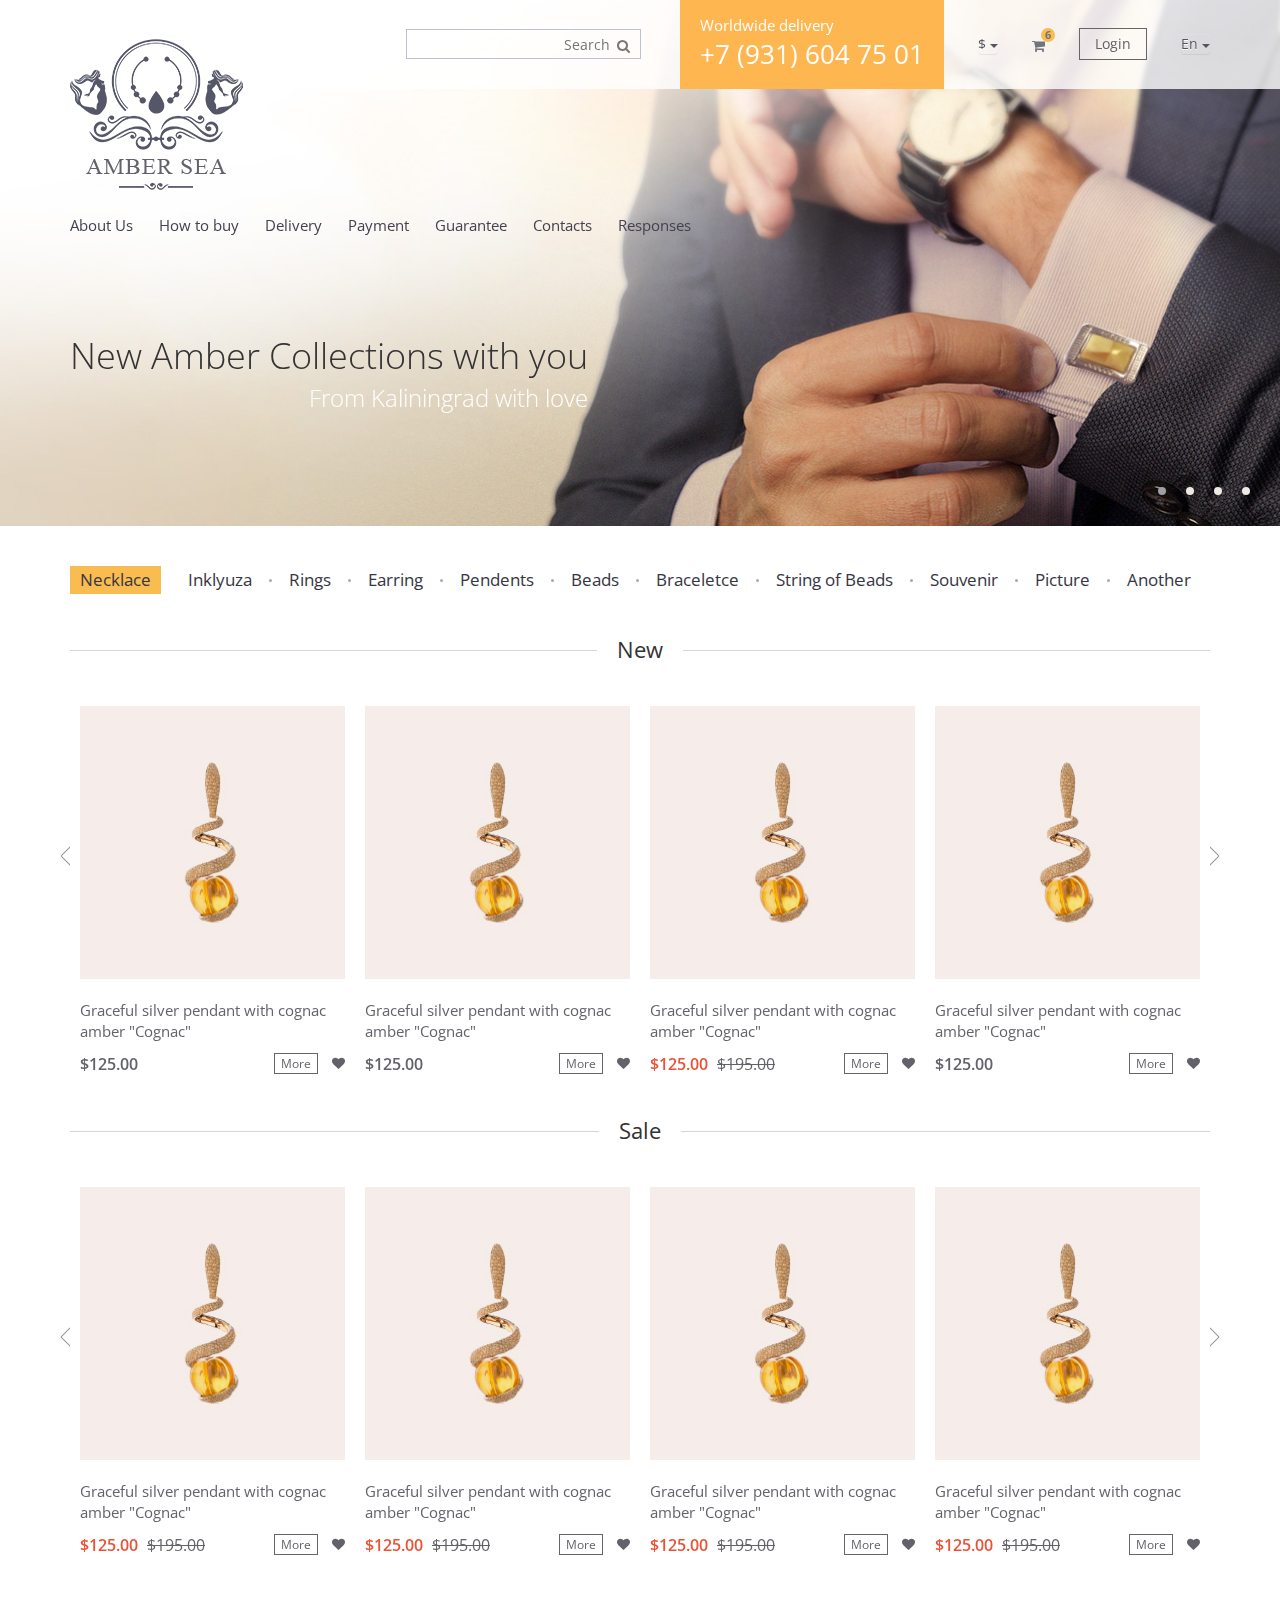
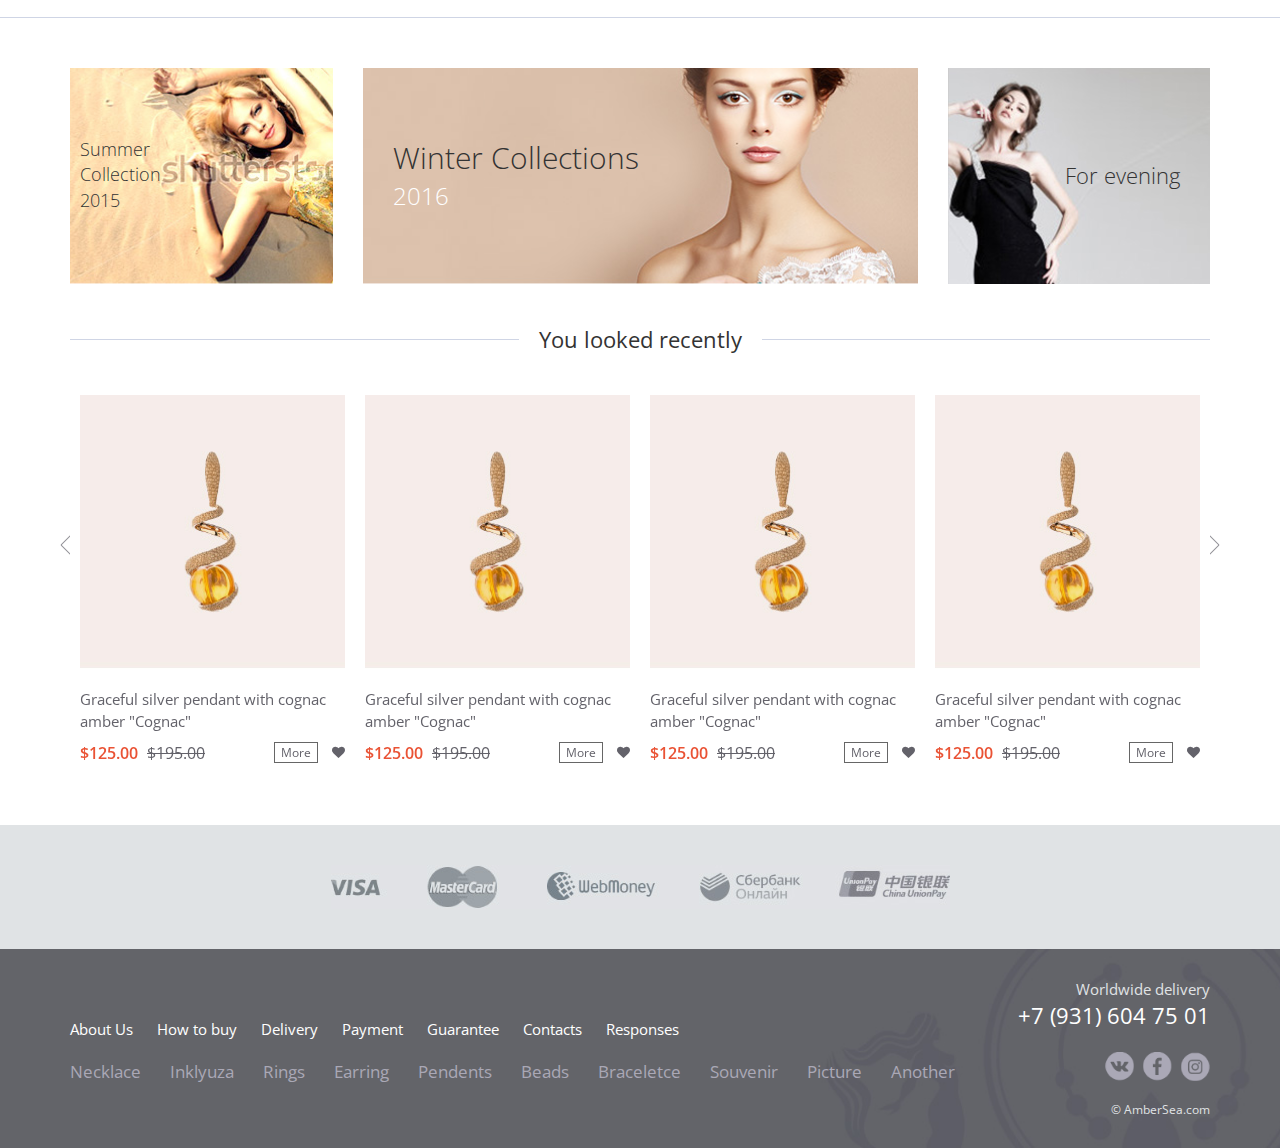
<file: ambersea/index.html>
<!DOCTYPE html>
<html>
<head>
	<meta http-equiv="Content-Type" content="text/html; charset=UTF-8" />
	<meta name="viewport" content="width=device-width, initial-scale=1">
	<link rel="stylesheet" href="bootstrap.min.css">
	<link rel="stylesheet" href="bootstrap-theme.min.css">
	<link rel="stylesheet" href="style.css">
	<link rel="stylesheet" href="slick.css">
	<link rel="stylesheet" href="font-awesome.min.css">
	<!--[if lt IE 9]> 
	<script src="http://html5shiv.googlecode.com/svn/trunk/html5.js"></script> 
	<![endif]-->
	<script src="https://code.jquery.com/jquery-1.10.2.js"></script>
	<script type="text/javascript" src="js/bootstrap.min.js"></script>
	<script type="text/javascript" src="js/slick.min.js"></script>
	<script src="js/common.js"></script>
</head>
<body>
	<div class="menubg"></div>
	<header class="header">
		<div class="top-line">
			<div class="container">
				<div class="menu-button"><i class="fa fa-bars"></i></div>
				<form class="search">
					<input type="text" placeholder="Search"><button type="submit"><i class="fa fa-search"></i></button>
				</form>
				<div class="phone">
					Worldwide delivery 
					<span>+7 (931) 604 75 01</span>
				</div>
				<div class="btn-group">
					<button type="button" data-toggle="dropdown" class="btn btn-default dropdown-toggle">$ <span class="caret"></span></button>
					<ul class="dropdown-menu">
						<li><a href="#">Пункт 1</a></li>
						<li><a href="#">Пункт 2</a></li>
						<li><a href="#">Пункт 3</a></li>
					</ul>
				</div>
				<div class="cart">
					<i class="fa fa-shopping-cart"></i>
					<div class="items">6</div>
				</div>
				<button class="but">Login</button>
				<div class="btn-group">
					<button type="button" data-toggle="dropdown" class="btn btn-default dropdown-toggle">En <span class="caret"></span></button>
					<ul class="dropdown-menu">
						<li><a href="#">Пункт 1</a></li>
						<li><a href="#">Пункт 2</a></li>
						<li><a href="#">Пункт 3</a></li>
					</ul>
				</div>
			</div>
		</div>
		<div class="container">
			<div class="logo">
				<a href="/"><img src="img/logo.png"></a>
			</div>
			<nav class="top-menu">
				<ul>
					<li><a href="#">About Us</a></li>
					<li><a href="#">How to buy</a></li>
					<li><a href="#">Delivery</a></li>
					<li><a href="#">Payment</a></li>
					<li><a href="#">Guarantee</a></li>
					<li><a href="#">Contacts</a></li>
					<li><a href="#">Responses</a></li>
				</ul>
			</nav>
		</div>
	</header>
	<div class="index-page-slider">
		<div class="item" style="background:url('img/slider1.jpg') center; background-size: cover;">
			<div class="container">
				<div class="content">
					<span>New Amber Collections with you</span>
					From Kaliningrad with love
				</div>
			</div>
		</div>
		<div class="item" style="background:url('img/slider2.jpg') center; background-size: cover;">
			<div class="container">
				<div class="content">
					<span>New Amber Collections with you</span>
					From Kaliningrad with love
				</div>
			</div>
		</div>
		<div class="item" style="background:url('img/slider3.jpg') center; background-size: cover;">
			<div class="container">
				<div class="content">
					<span>New Amber Collections with you</span>
					From Kaliningrad with love
				</div>
			</div>
		</div>
		<div class="item" style="background:url('img/slider.jpg') center; background-size: cover;">
			<div class="container">
				<div class="content">
					<span>New Amber Collections with you</span>
					From Kaliningrad with love
				</div>
			</div>
		</div>
	</div>
	<div class="container">
		<nav class="index-page-menu">
			<ul>
				<li><a href="#" class="active">Necklace</a></li>
				<li><a href="#">Inklyuza</a></li>
				<li><a href="#">Rings</a></li>
				<li><a href="#">Earring</a></li>
				<li><a href="#">Pendents</a></li>
				<li><a href="#">Beads</a></li>
				<li><a href="#">Braceletce</a></li>
				<li><a href="#">String of Beads</a></li>
				<li><a href="#">Souvenir</a></li>
				<li><a href="#">Picture</a></li>
				<li><a href="#">Another</a></li>
			</ul>
		</nav>
		<div class="block-name"><span>New</span></div>
		<div class="products-slider">
			<div class="product-item">
				<div class="image">
					<a href="#"><img src="img/product.jpg"></a>
				</div>
				<a href="#" class="name">Graceful silver pendant with cognaс amber "Cognac"</a>
				<div class="price">$125.00</div>
				<div class="links">
					<button>More</button>
					<a href="#"><i class="fa fa-heart"></i></a>
				</div>
				<div class="clear"></div>
			</div>
			<div class="product-item">
				<div class="image">
					<a href="#"><img src="img/product.jpg"></a>
				</div>
				<a href="#" class="name">Graceful silver pendant with cognaс amber "Cognac"</a>
				<div class="price">$125.00</div>
				<div class="links">
					<button>More</button>
					<a href="#"><i class="fa fa-heart"></i></a>
				</div>
				<div class="clear"></div>
			</div>
			<div class="product-item">
				<div class="image">
					<a href="#"><img src="img/product.jpg"></a>
				</div>
				<a href="#" class="name">Graceful silver pendant with cognaс amber "Cognac"</a>
				<div class="price new">
					$125.00
					<span class="old">$195.00</span>
				</div>
				<div class="links">
					<button>More</button>
					<a href="#"><i class="fa fa-heart"></i></a>
				</div>
				<div class="clear"></div>
			</div>
			<div class="product-item">
				<div class="image">
					<a href="#"><img src="img/product.jpg"></a>
				</div>
				<a href="#" class="name">Graceful silver pendant with cognaс amber "Cognac"</a>
				<div class="price">$125.00</div>
				<div class="links">
					<button>More</button>
					<a href="#"><i class="fa fa-heart"></i></a>
				</div>
				<div class="clear"></div>
			</div>
			<div class="product-item">
				<div class="image">
					<a href="#"><img src="img/product.jpg"></a>
				</div>
				<a href="#" class="name">Graceful silver pendant with cognaс amber "Cognac"</a>
				<div class="price">$125.00</div>
				<div class="links">
					<button>More</button>
					<a href="#"><i class="fa fa-heart"></i></a>
				</div>
				<div class="clear"></div>
			</div>
		</div>
		<div class="block-name"><span>Sale</span></div>
		<div class="products-slider">
			<div class="product-item">
				<div class="image">
					<a href="#"><img src="img/product.jpg"></a>
				</div>
				<a href="#" class="name">Graceful silver pendant with cognaс amber "Cognac"</a>
				<div class="price new">
					$125.00
					<span class="old">$195.00</span>
				</div>
				<div class="links">
					<button>More</button>
					<a href="#"><i class="fa fa-heart"></i></a>
				</div>
				<div class="clear"></div>
			</div>
			<div class="product-item">
				<div class="image">
					<a href="#"><img src="img/product.jpg"></a>
				</div>
				<a href="#" class="name">Graceful silver pendant with cognaс amber "Cognac"</a>
				<div class="price new">
					$125.00
					<span class="old">$195.00</span>
				</div>
				<div class="links">
					<button>More</button>
					<a href="#"><i class="fa fa-heart"></i></a>
				</div>
				<div class="clear"></div>
			</div>
			<div class="product-item">
				<div class="image">
					<a href="#"><img src="img/product.jpg"></a>
				</div>
				<a href="#" class="name">Graceful silver pendant with cognaс amber "Cognac"</a>
				<div class="price new">
					$125.00
					<span class="old">$195.00</span>
				</div>
				<div class="links">
					<button>More</button>
					<a href="#"><i class="fa fa-heart"></i></a>
				</div>
				<div class="clear"></div>
			</div>
			<div class="product-item">
				<div class="image">
					<a href="#"><img src="img/product.jpg"></a>
				</div>
				<a href="#" class="name">Graceful silver pendant with cognaс amber "Cognac"</a>
				<div class="price new">
					$125.00
					<span class="old">$195.00</span>
				</div>
				<div class="links">
					<button>More</button>
					<a href="#"><i class="fa fa-heart"></i></a>
				</div>
				<div class="clear"></div>
			</div>
			<div class="product-item">
				<div class="image">
					<a href="#"><img src="img/product.jpg"></a>
				</div>
				<a href="#" class="name">Graceful silver pendant with cognaс amber "Cognac"</a>
				<div class="price new">
					$125.00
					<span class="old">$195.00</span>
				</div>
				<div class="links">
					<button>More</button>
					<a href="#"><i class="fa fa-heart"></i></a>
				</div>
				<div class="clear"></div>
			</div>
		</div>
	</div>
	<div class="line"></div>
	<div class="container">
		<div class="index-banners">
			<div class="row">
				<div class="col-md-3">
					<div class="item" style="background: url('img/banner1.jpg') center; background-size: cover;">
						<div class="content c1">
							Summer<br/>Collection<br/>2015
						</div>
					</div>
				</div>
				<div class="col-md-6">
					<div class="item" style="background: url('img/banner2.jpg') center; background-size: cover;">
						<div class="content c2">
							<span>Winter Collections</span>
							2016
						</div>
					</div>
				</div>
				<div class="col-md-3">
					<div class="item" style="background: url('img/banner3.jpg') center; background-size: cover;">
						<div class="content c3">
							For evening
						</div>
					</div>
				</div>
			</div>
		</div>
		<div class="block-name"><span>You looked recently</span></div>
		<div class="products-slider">
			<div class="product-item">
				<div class="image">
					<a href="#"><img src="img/product.jpg"></a>
				</div>
				<a href="#" class="name">Graceful silver pendant with cognaс amber "Cognac"</a>
				<div class="price new">
					$125.00
					<span class="old">$195.00</span>
				</div>
				<div class="links">
					<button>More</button>
					<a href="#"><i class="fa fa-heart"></i></a>
				</div>
				<div class="clear"></div>
			</div>
			<div class="product-item">
				<div class="image">
					<a href="#"><img src="img/product.jpg"></a>
				</div>
				<a href="#" class="name">Graceful silver pendant with cognaс amber "Cognac"</a>
				<div class="price new">
					$125.00
					<span class="old">$195.00</span>
				</div>
				<div class="links">
					<button>More</button>
					<a href="#"><i class="fa fa-heart"></i></a>
				</div>
				<div class="clear"></div>
			</div>
			<div class="product-item">
				<div class="image">
					<a href="#"><img src="img/product.jpg"></a>
				</div>
				<a href="#" class="name">Graceful silver pendant with cognaс amber "Cognac"</a>
				<div class="price new">
					$125.00
					<span class="old">$195.00</span>
				</div>
				<div class="links">
					<button>More</button>
					<a href="#"><i class="fa fa-heart"></i></a>
				</div>
				<div class="clear"></div>
			</div>
			<div class="product-item">
				<div class="image">
					<a href="#"><img src="img/product.jpg"></a>
				</div>
				<a href="#" class="name">Graceful silver pendant with cognaс amber "Cognac"</a>
				<div class="price new">
					$125.00
					<span class="old">$195.00</span>
				</div>
				<div class="links">
					<button>More</button>
					<a href="#"><i class="fa fa-heart"></i></a>
				</div>
				<div class="clear"></div>
			</div>
			<div class="product-item">
				<div class="image">
					<a href="#"><img src="img/product.jpg"></a>
				</div>
				<a href="#" class="name">Graceful silver pendant with cognaс amber "Cognac"</a>
				<div class="price new">
					$125.00
					<span class="old">$195.00</span>
				</div>
				<div class="links">
					<button>More</button>
					<a href="#"><i class="fa fa-heart"></i></a>
				</div>
				<div class="clear"></div>
			</div>
		</div>
	</div>
	<div class="payment">
		<div class="container">
			<img src="img/payment.jpg">
		</div>
	</div>
	<footer class="footer">
		<div class="container">
			<nav>
				<ul>
					<li><a href="#">About Us</a></li>
					<li><a href="#">How to buy</a></li>
					<li><a href="#">Delivery</a></li>
					<li><a href="#">Payment</a></li>
					<li><a href="#">Guarantee</a></li>
					<li><a href="#">Contacts</a></li>
					<li><a href="#">Responses</a></li>
				</ul>
				<ul class="second">
					<li><a href="#">Necklace</a></li>
					<li><a href="#">Inklyuza</a></li>
					<li><a href="#">Rings</a></li>
					<li><a href="#">Earring</a></li>
					<li><a href="#">Pendents</a></li>
					<li><a href="#">Beads</a></li>
					<li><a href="#">Braceletce</a></li>
					<li><a href="#">Souvenir</a></li>
					<li><a href="#">Picture</a></li>
					<li><a href="#">Another</a></li>
				</ul>
			</nav>
			<div class="contacts">
				Worldwide delivery
				<div class="phone">+7 (931) 604 75 01</div>
				<div class="social">
					<a href="#"><img src="img/social1.png"></a>
					<a href="#"><img src="img/social2.png"></a>
					<a href="#"><img src="img/social3.png"></a>
				</div>
				<div class="copy">© AmberSea.com</div>
			</div>
			<div class="clear"></div>
		</div>
	</footer>
	<div class="popup">
		<div class="window">
			<a class="close"></a>
			<div class="name">Login</div>
			<form>
				Username or email address *
				<input type="text">
				Password *
				<input type="password">
				<div class="remember">
					<input type="checkbox"> Remember me
				</div>
				<a href="#" class="lost">Lost your password?</a>
				<div class="clear"></div>
				<div class="submit">
					<input type="submit" value="Login">
				</div>
			</form>
			<div class="new">
				If you dont hava an account, please<br/>
				<button>Create an account</button>
			</div>
		</div>
	</div>
</body>
</html>
</file>
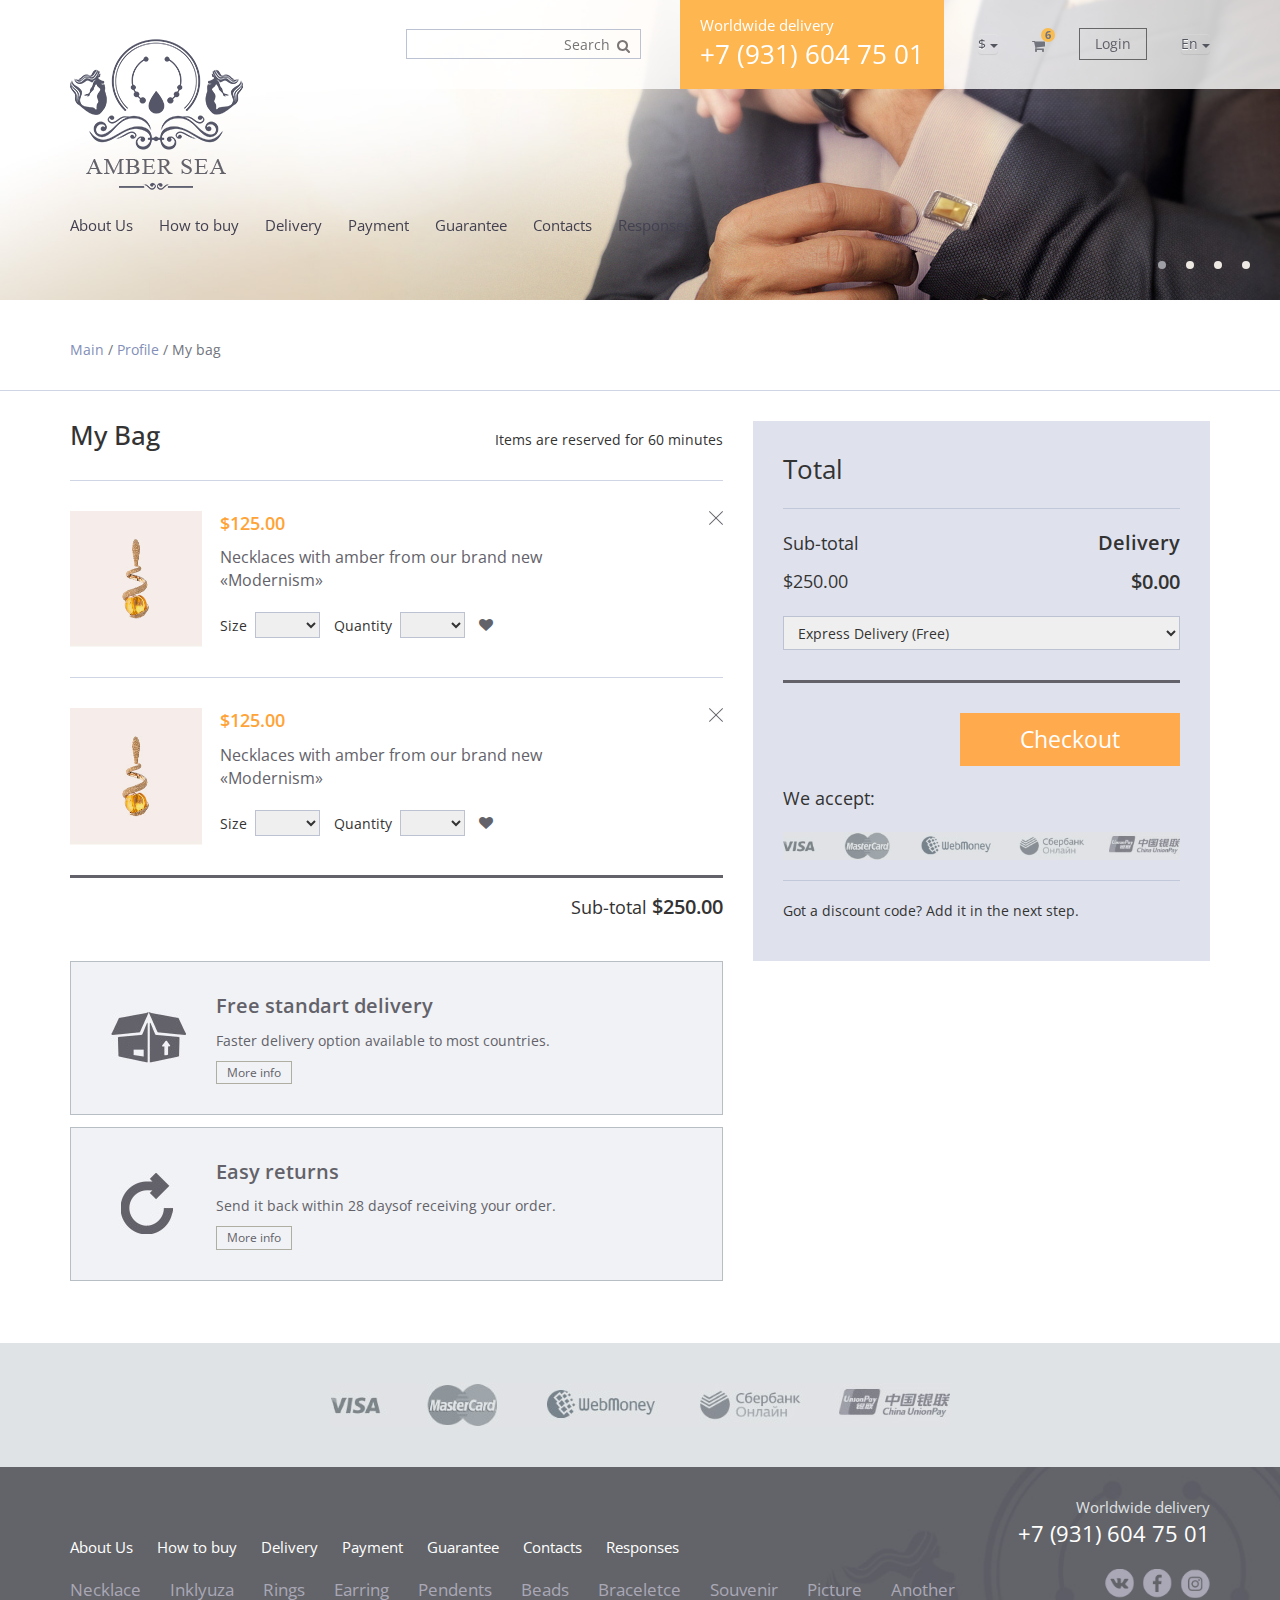
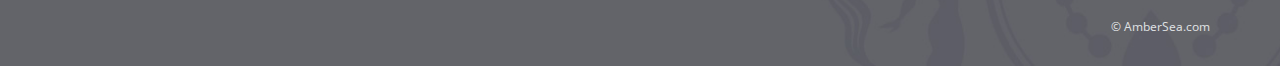
<file: ambersea/cart.html>
<!DOCTYPE html>
<html>
<head>
	<meta http-equiv="Content-Type" content="text/html; charset=UTF-8" />
	<meta name="viewport" content="width=device-width, initial-scale=1">
	<link rel="stylesheet" href="bootstrap.min.css">
	<link rel="stylesheet" href="bootstrap-theme.min.css">
	<link rel="stylesheet" href="style.css">
	<link rel="stylesheet" href="slick.css">
	<link rel="stylesheet" href="font-awesome.min.css">
	<!--[if lt IE 9]> 
	<script src="http://html5shiv.googlecode.com/svn/trunk/html5.js"></script> 
	<![endif]-->
	<script src="http://code.jquery.com/jquery-1.10.2.js"></script>
	<script type="text/javascript" src="js/bootstrap.min.js"></script>
	<script type="text/javascript" src="js/slick.min.js"></script>
	<script src="js/common.js"></script>
</head>
<body>
	<div class="menubg"></div>
	<header class="header">
		<div class="top-line">
			<div class="container">
				<div class="menu-button"><i class="fa fa-bars"></i></div>
				<form class="search">
					<input type="text" placeholder="Search"><button type="submit"><i class="fa fa-search"></i></button>
				</form>
				<div class="phone">
					Worldwide delivery 
					<span>+7 (931) 604 75 01</span>
				</div>
				<div class="btn-group">
					<button type="button" data-toggle="dropdown" class="btn btn-default dropdown-toggle">$ <span class="caret"></span></button>
					<ul class="dropdown-menu">
						<li><a href="#">Пункт 1</a></li>
						<li><a href="#">Пункт 2</a></li>
						<li><a href="#">Пункт 3</a></li>
					</ul>
				</div>
				<div class="cart">
					<i class="fa fa-shopping-cart"></i>
					<div class="items">6</div>
				</div>
				<button class="but">Login</button>
				<div class="btn-group">
					<button type="button" data-toggle="dropdown" class="btn btn-default dropdown-toggle">En <span class="caret"></span></button>
					<ul class="dropdown-menu">
						<li><a href="#">Пункт 1</a></li>
						<li><a href="#">Пункт 2</a></li>
						<li><a href="#">Пункт 3</a></li>
					</ul>
				</div>
			</div>
		</div>
		<div class="container">
			<div class="logo">
				<a href="/"><img src="img/logo.png"></a>
			</div>
			<nav class="top-menu">
				<ul>
					<li><a href="#">About Us</a></li>
					<li><a href="#">How to buy</a></li>
					<li><a href="#">Delivery</a></li>
					<li><a href="#">Payment</a></li>
					<li><a href="#">Guarantee</a></li>
					<li><a href="#">Contacts</a></li>
					<li><a href="#">Responses</a></li>
				</ul>
			</nav>
		</div>
	</header>
	<div class="index-page-slider inner">
		<div class="item" style="background:url('img/slider1.jpg') center; background-size: cover;">
		</div>
		<div class="item" style="background:url('img/slider2.jpg') center; background-size: cover;">
		</div>
		<div class="item" style="background:url('img/slider3.jpg') center; background-size: cover;">
		</div>
		<div class="item" style="background:url('img/slider.jpg') center; background-size: cover;">
		</div>
	</div>
	<div class="navi">
		<div class="container">
			<a href="#">Main</a>  /  <a href="#">Profile</a> /  My bag
		</div>
	</div>
	<div class="container">
		<div class="row">
			<div class="col-md-7">
				<h1>My Bag</h1>
				<div class="cart-page">
					<div class="top-text">Items are reserved for 60 minutes</div>
					<div class="item">
						<a class="delete"></a>
						<img src="img/product.jpg" class="image">
						<div class="content">
							<div class="price">$125.00</div>
							<p>Necklaces with amber from our brand new «Modernism» </p>
							<div class="params">
								Size <select><option></option></select>
								Quantity <select><option></option></select>
								<a href="#"><i class="fa fa-heart"></i></a>
							</div>
						</div>
						<div class="clear"></div>
					</div>
					<div class="item">
						<a class="delete"></a>
						<img src="img/product.jpg" class="image">
						<div class="content">
							<div class="price">$125.00</div>
							<p>Necklaces with amber from our brand new «Modernism» </p>
							<div class="params">
								Size <select><option></option></select>
								Quantity <select><option></option></select>
								<a href="#"><i class="fa fa-heart"></i></a>
							</div>
						</div>
						<div class="clear"></div>
					</div>
					<div class="total">
						Sub-total <span>$250.00</span>
					</div>
					<div class="bottom-block">
						<div class="itm">
							<img src="img/bottom1.jpg">
						</div>
						<div class="itm">
							<div class="name">Free standart delivery</div>
							<p>Faster delivery option available to most countries.</p>
							<button>More info</button>
						</div>
					</div>
					<div class="bottom-block">
						<div class="itm">
							<img src="img/bottom2.jpg">
						</div>
						<div class="itm">
							<div class="name">Easy returns</div>
							<p>Send it back within 28 daysof receiving your order.</p>
							<button>More info</button>
						</div>
					</div>
				</div>
			</div>
			<div class="col-md-5">
				<div class="cart-total">
					<div class="name">Total</div>
					<table>
						<tr>
							<td>Sub-total</td>
							<td>Delivery</td>
						</tr>
						<tr>
							<td>$250.00</td>
							<td>$0.00</td>
						</tr>
					</table>
					<select>
						<option>Express Delivery (Free)</option>
						<option>Express Delivery (Free)</option>
					</select>
					<div class="submit">
						<input type="submit" value="Checkout">
					</div>
					<div class="accept">
						We accept:<br/>
						<img src="img/payment.jpg">
					</div>
					<div class="bottom-text">
						Got a discount code? Add it in the next step.
					</div>
				</div>
			</div>
		</div>
	</div>
	<div class="payment">
		<div class="container">
			<img src="img/payment.jpg">
		</div>
	</div>
	<footer class="footer">
		<div class="container">
			<nav>
				<ul>
					<li><a href="#">About Us</a></li>
					<li><a href="#">How to buy</a></li>
					<li><a href="#">Delivery</a></li>
					<li><a href="#">Payment</a></li>
					<li><a href="#">Guarantee</a></li>
					<li><a href="#">Contacts</a></li>
					<li><a href="#">Responses</a></li>
				</ul>
				<ul class="second">
					<li><a href="#">Necklace</a></li>
					<li><a href="#">Inklyuza</a></li>
					<li><a href="#">Rings</a></li>
					<li><a href="#">Earring</a></li>
					<li><a href="#">Pendents</a></li>
					<li><a href="#">Beads</a></li>
					<li><a href="#">Braceletce</a></li>
					<li><a href="#">Souvenir</a></li>
					<li><a href="#">Picture</a></li>
					<li><a href="#">Another</a></li>
				</ul>
			</nav>
			<div class="contacts">
				Worldwide delivery
				<div class="phone">+7 (931) 604 75 01</div>
				<div class="social">
					<a href="#"><img src="img/social1.png"></a>
					<a href="#"><img src="img/social2.png"></a>
					<a href="#"><img src="img/social3.png"></a>
				</div>
				<div class="copy">© AmberSea.com</div>
			</div>
			<div class="clear"></div>
		</div>
	</footer>
	<div class="popup">
		<div class="window">
			<a class="close"></a>
			<div class="name">Login</div>
			<form>
				Username or email address *
				<input type="text">
				Password *
				<input type="password">
				<div class="remember">
					<input type="checkbox"> Remember me
				</div>
				<a href="#" class="lost">Lost your password?</a>
				<div class="clear"></div>
				<div class="submit">
					<input type="submit" value="Login">
				</div>
			</form>
			<div class="new">
				If you dont hava an account, please<br/>
				<button>Create an account</button>
			</div>
		</div>
	</div>
</body>
</html>
</file>
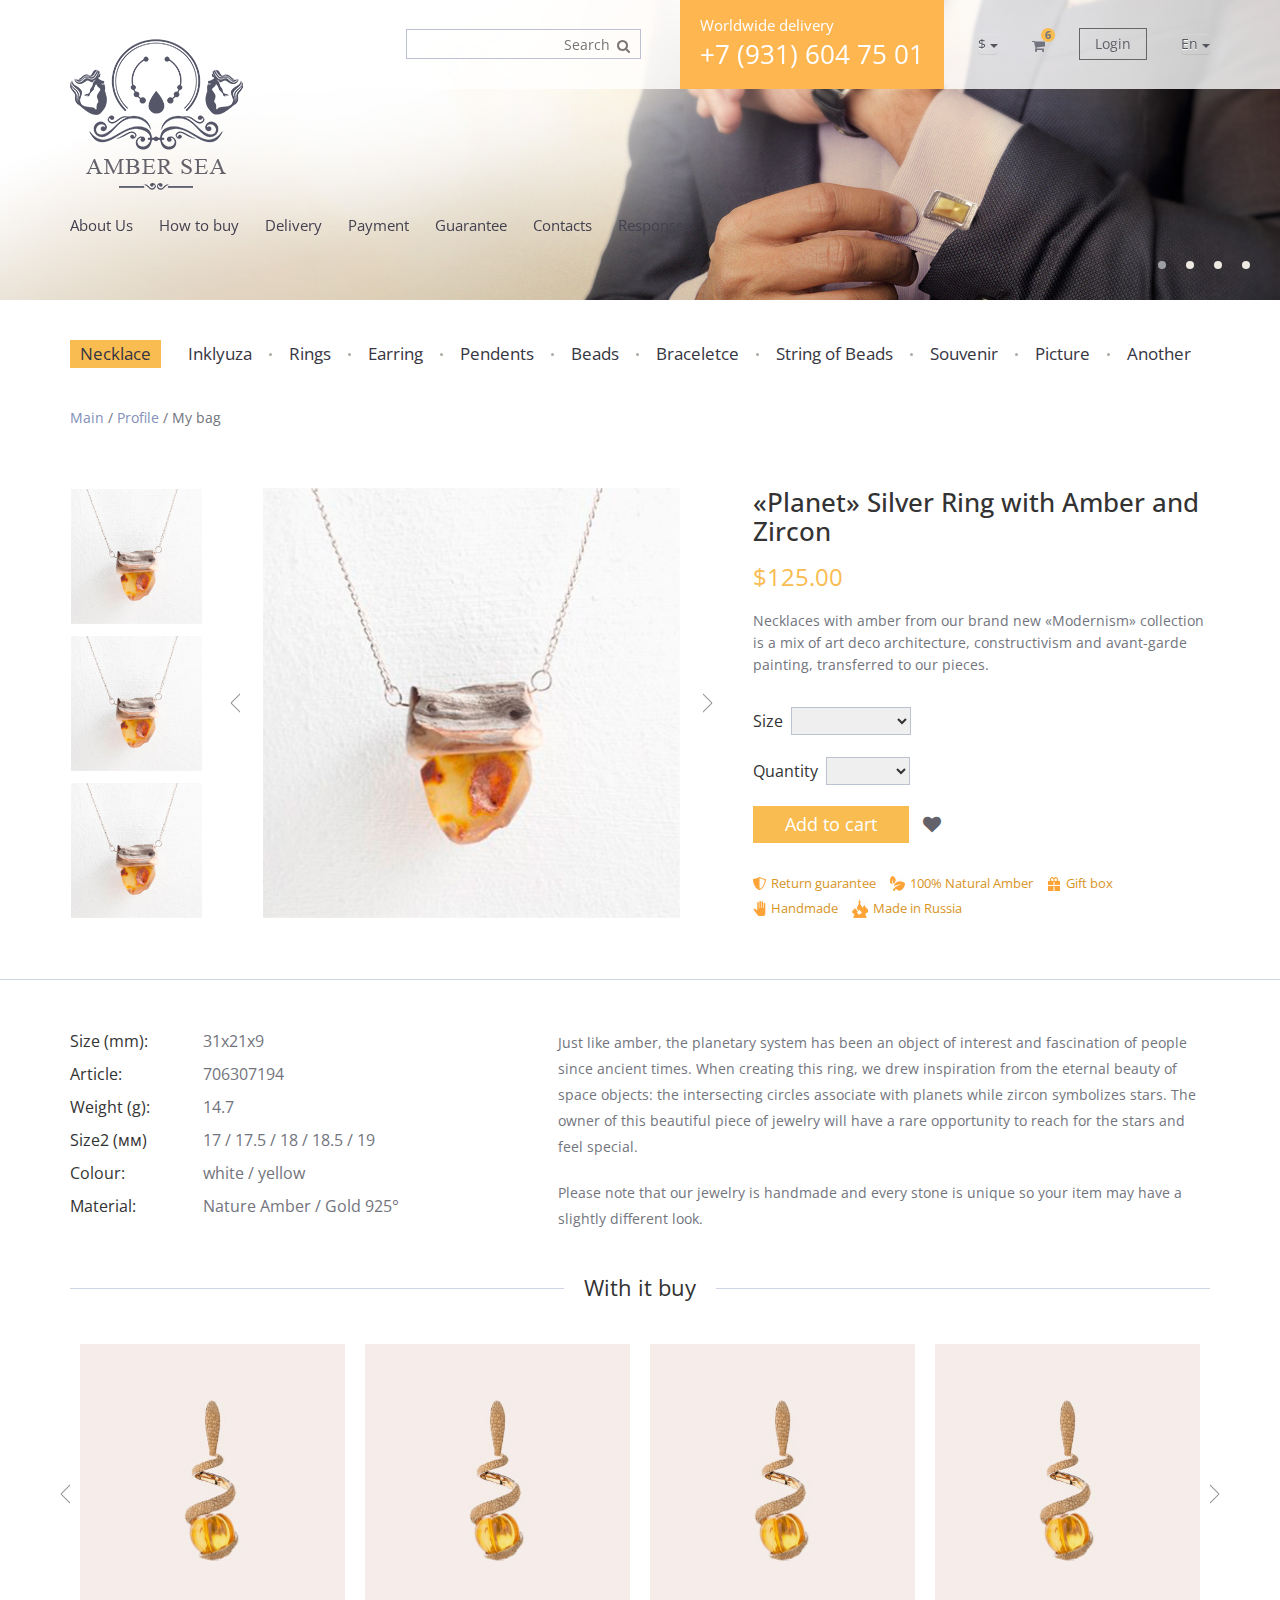
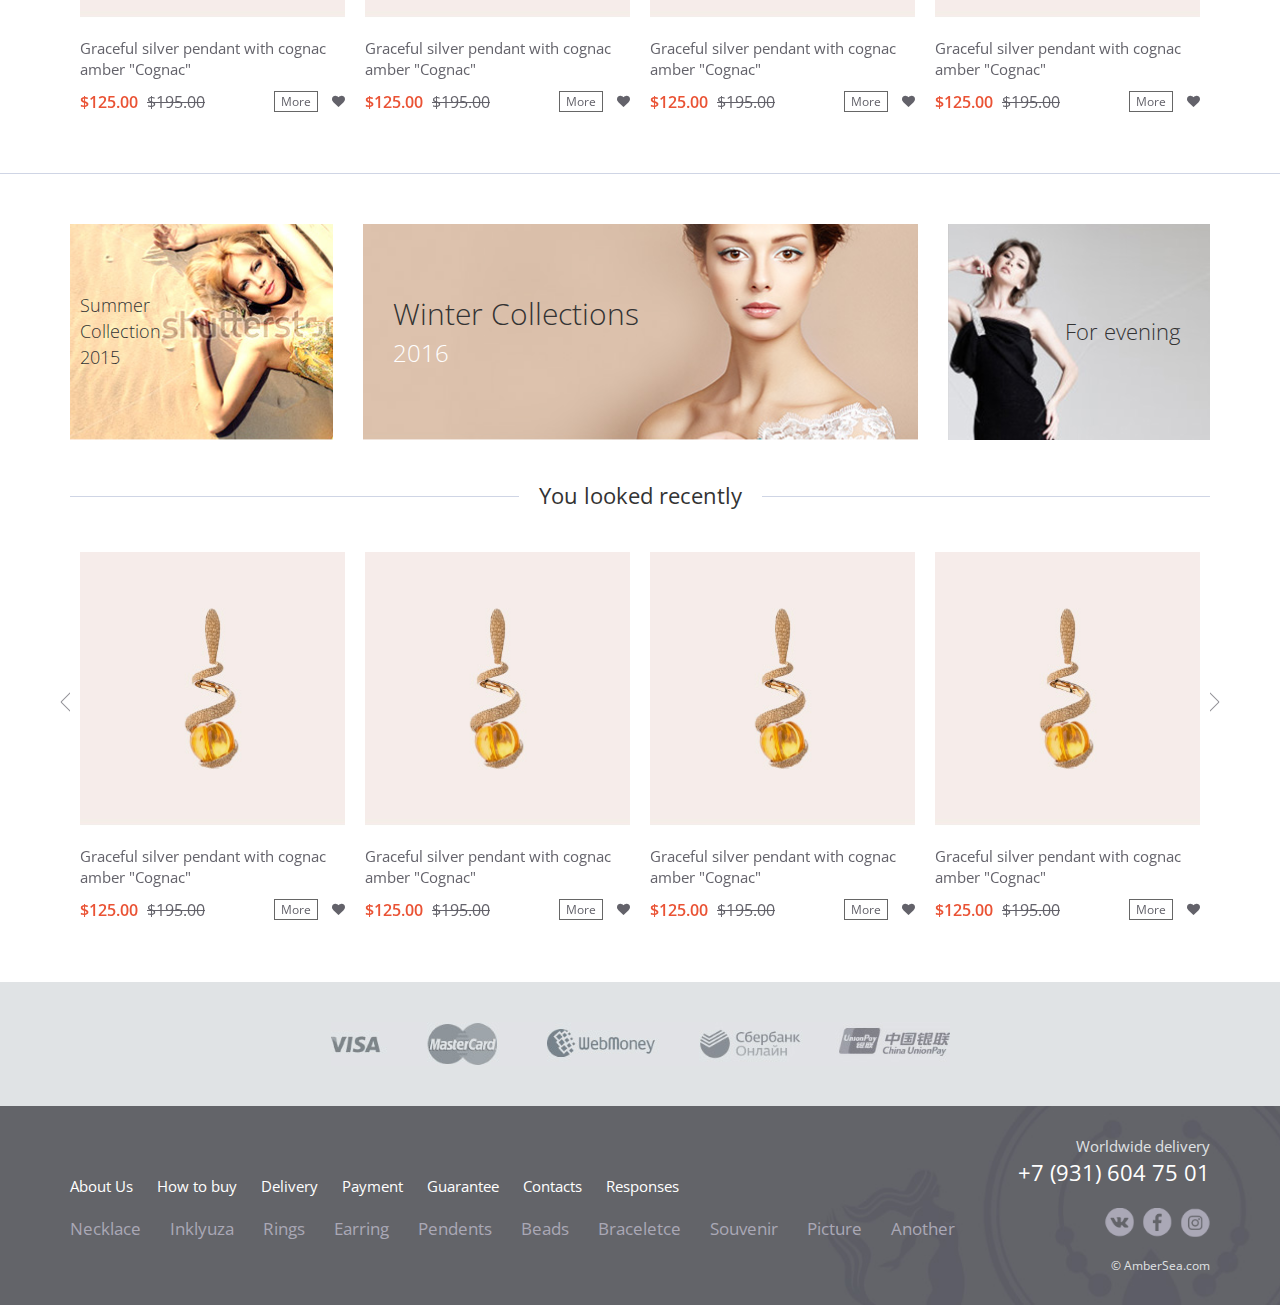
<file: ambersea/item.html>
<!DOCTYPE html>
<html>
<head>
	<meta http-equiv="Content-Type" content="text/html; charset=UTF-8" />
	<meta name="viewport" content="width=device-width, initial-scale=1">
	<link rel="stylesheet" href="bootstrap.min.css">
	<link rel="stylesheet" href="bootstrap-theme.min.css">
	<link rel="stylesheet" href="style.css">
	<link rel="stylesheet" href="slick.css">
	<link rel="stylesheet" href="font-awesome.min.css">
	<!--[if lt IE 9]> 
	<script src="http://html5shiv.googlecode.com/svn/trunk/html5.js"></script> 
	<![endif]-->
	<script src="http://code.jquery.com/jquery-1.10.2.js"></script>
	<script type="text/javascript" src="js/bootstrap.min.js"></script>
	<script type="text/javascript" src="js/slick.min.js"></script>
	<script src="js/common.js"></script>
</head>
<body>
	<div class="menubg"></div>
	<header class="header">
		<div class="top-line">
			<div class="container">
				<div class="menu-button"><i class="fa fa-bars"></i></div>
				<form class="search">
					<input type="text" placeholder="Search"><button type="submit"><i class="fa fa-search"></i></button>
				</form>
				<div class="phone">
					Worldwide delivery 
					<span>+7 (931) 604 75 01</span>
				</div>
				<div class="btn-group">
					<button type="button" data-toggle="dropdown" class="btn btn-default dropdown-toggle">$ <span class="caret"></span></button>
					<ul class="dropdown-menu">
						<li><a href="#">Пункт 1</a></li>
						<li><a href="#">Пункт 2</a></li>
						<li><a href="#">Пункт 3</a></li>
					</ul>
				</div>
				<div class="cart">
					<i class="fa fa-shopping-cart"></i>
					<div class="items">6</div>
				</div>
				<button class="but">Login</button>
				<div class="btn-group">
					<button type="button" data-toggle="dropdown" class="btn btn-default dropdown-toggle">En <span class="caret"></span></button>
					<ul class="dropdown-menu">
						<li><a href="#">Пункт 1</a></li>
						<li><a href="#">Пункт 2</a></li>
						<li><a href="#">Пункт 3</a></li>
					</ul>
				</div>
			</div>
		</div>
		<div class="container">
			<div class="logo">
				<a href="/"><img src="img/logo.png"></a>
			</div>
			<nav class="top-menu">
				<ul>
					<li><a href="#">About Us</a></li>
					<li><a href="#">How to buy</a></li>
					<li><a href="#">Delivery</a></li>
					<li><a href="#">Payment</a></li>
					<li><a href="#">Guarantee</a></li>
					<li><a href="#">Contacts</a></li>
					<li><a href="#">Responses</a></li>
				</ul>
			</nav>
		</div>
	</header>
	<div class="index-page-slider inner">
		<div class="item" style="background:url('img/slider1.jpg') center; background-size: cover;">
		</div>
		<div class="item" style="background:url('img/slider2.jpg') center; background-size: cover;">
		</div>
		<div class="item" style="background:url('img/slider3.jpg') center; background-size: cover;">
		</div>
		<div class="item" style="background:url('img/slider.jpg') center; background-size: cover;">
		</div>
	</div>
	<div class="container">
		<nav class="index-page-menu">
			<ul>
				<li><a href="#" class="active">Necklace</a></li>
				<li><a href="#">Inklyuza</a></li>
				<li><a href="#">Rings</a></li>
				<li><a href="#">Earring</a></li>
				<li><a href="#">Pendents</a></li>
				<li><a href="#">Beads</a></li>
				<li><a href="#">Braceletce</a></li>
				<li><a href="#">String of Beads</a></li>
				<li><a href="#">Souvenir</a></li>
				<li><a href="#">Picture</a></li>
				<li><a href="#">Another</a></li>
			</ul>
		</nav>
		<div class="navi no_b">
			<a href="#">Main</a>  /  <a href="#">Profile</a> /  My bag
		</div>
		<div class="row">
			<div class="col-sm-7">
				<div class="product-photos">
					<div class="slider-nav">
						<div class="item"><img src="img/product2.jpg"></div>
						<div class="item"><img src="img/product2.jpg"></div>
						<div class="item"><img src="img/product2.jpg"></div>
						<div class="item"><img src="img/product2.jpg"></div>
					</div>
					<div class="slider-for">
						<div class="item"><img src="img/product2.jpg"></div>
						<div class="item"><img src="img/product2.jpg"></div>
						<div class="item"><img src="img/product2.jpg"></div>
						<div class="item"><img src="img/product2.jpg"></div>
					</div>
					<div class="clear"></div>
				</div>
			</div>
			<div class="col-sm-5">
				<div class="product-page">
					<h1>«Planet» Silver Ring with Amber and Zircon</h1>
					<div class="price">$125.00</div>
					<p>Necklaces with amber from our brand new «Modernism» collection is a mix of art deco architecture, constructivism and avant-garde painting, transferred to our pieces. </p>
					<div class="params">
						Size <select class="big"><option></option></select><br/>
						Quantity <select><option></option></select><br/>
					</div>
					<div class="submit">
						<input type="submit" value="Add to cart">
						<a href="#"><i class="fa fa-heart"></i></a>
					</div>
					<div class="bottom-info">
						<div class="item">
							<img src="img/icon1.jpg"> Return guarantee
						</div>
						<div class="item">
							<img src="img/icon2.jpg"> 100% Natural Amber
						</div>
						<div class="item">
							<img src="img/icon3.jpg"> Gift box
						</div>
						<div class="item">
							<img src="img/icon4.jpg"> Handmade
						</div>
						<div class="item">
							<img src="img/icon5.jpg"> Made in Russia
						</div>
					</div>
				</div>
			</div>
		</div>
	</div>
	<div class="line"></div>
	<div class="container">
		<div class="row">
			<div class="col-sm-5">
				<table class="product-info-table">
					<tr>
						<td>Size (mm):</td>
						<td>31х21х9</td>
					</tr>
					<tr>
						<td>Article:</td>
						<td>706307194</td>
					</tr>
					<tr>
						<td>Weight (g):</td>
						<td>14.7</td>
					</tr>
					<tr>
						<td>Size2 (мм)</td>
						<td>17 / 17.5 / 18 / 18.5 / 19</td>
					</tr>
					<tr>
						<td>Colour:</td>
						<td>white / yellow</td>
					</tr>
					<tr>
						<td>Material:</td>
						<td>Nature Amber / Gold 925°</td>
					</tr>
				</table>
			</div>
			<div class="col-sm-7">
				<div class="product-bottom-info">
					<p>Just like amber, the planetary system has been an object of interest and fascination of people since ancient times. When creating this ring, we drew inspiration from the eternal beauty of space objects: the intersecting circles associate with planets while zircon symbolizes stars. The owner of this beautiful piece of jewelry will have a rare opportunity to reach for the stars and feel special.</p>
					<p>Please note that our jewelry is handmade and every stone is unique so your item may have a slightly different look.</p>
				</div>
			</div>
		</div>
		<div class="block-name"><span>With it buy</span></div>
		<div class="products-slider">
			<div class="product-item">
				<div class="image">
					<a href="#"><img src="img/product.jpg"></a>
				</div>
				<a href="#" class="name">Graceful silver pendant with cognaс amber "Cognac"</a>
				<div class="price new">
					$125.00
					<span class="old">$195.00</span>
				</div>
				<div class="links">
					<button>More</button>
					<a href="#"><i class="fa fa-heart"></i></a>
				</div>
				<div class="clear"></div>
			</div>
			<div class="product-item">
				<div class="image">
					<a href="#"><img src="img/product.jpg"></a>
				</div>
				<a href="#" class="name">Graceful silver pendant with cognaс amber "Cognac"</a>
				<div class="price new">
					$125.00
					<span class="old">$195.00</span>
				</div>
				<div class="links">
					<button>More</button>
					<a href="#"><i class="fa fa-heart"></i></a>
				</div>
				<div class="clear"></div>
			</div>
			<div class="product-item">
				<div class="image">
					<a href="#"><img src="img/product.jpg"></a>
				</div>
				<a href="#" class="name">Graceful silver pendant with cognaс amber "Cognac"</a>
				<div class="price new">
					$125.00
					<span class="old">$195.00</span>
				</div>
				<div class="links">
					<button>More</button>
					<a href="#"><i class="fa fa-heart"></i></a>
				</div>
				<div class="clear"></div>
			</div>
			<div class="product-item">
				<div class="image">
					<a href="#"><img src="img/product.jpg"></a>
				</div>
				<a href="#" class="name">Graceful silver pendant with cognaс amber "Cognac"</a>
				<div class="price new">
					$125.00
					<span class="old">$195.00</span>
				</div>
				<div class="links">
					<button>More</button>
					<a href="#"><i class="fa fa-heart"></i></a>
				</div>
				<div class="clear"></div>
			</div>
			<div class="product-item">
				<div class="image">
					<a href="#"><img src="img/product.jpg"></a>
				</div>
				<a href="#" class="name">Graceful silver pendant with cognaс amber "Cognac"</a>
				<div class="price new">
					$125.00
					<span class="old">$195.00</span>
				</div>
				<div class="links">
					<button>More</button>
					<a href="#"><i class="fa fa-heart"></i></a>
				</div>
				<div class="clear"></div>
			</div>
		</div>
	</div>
	<div class="line"></div>
	<div class="container">
		<div class="index-banners">
			<div class="row">
				<div class="col-md-3">
					<div class="item" style="background: url('img/banner1.jpg') center; background-size: cover;">
						<div class="content c1">
							Summer<br/>Collection<br/>2015
						</div>
					</div>
				</div>
				<div class="col-md-6">
					<div class="item" style="background: url('img/banner2.jpg') center; background-size: cover;">
						<div class="content c2">
							<span>Winter Collections</span>
							2016
						</div>
					</div>
				</div>
				<div class="col-md-3">
					<div class="item" style="background: url('img/banner3.jpg') center; background-size: cover;">
						<div class="content c3">
							For evening
						</div>
					</div>
				</div>
			</div>
		</div>
		<div class="block-name"><span>You looked recently</span></div>
		<div class="products-slider">
			<div class="product-item">
				<div class="image">
					<a href="#"><img src="img/product.jpg"></a>
				</div>
				<a href="#" class="name">Graceful silver pendant with cognaс amber "Cognac"</a>
				<div class="price new">
					$125.00
					<span class="old">$195.00</span>
				</div>
				<div class="links">
					<button>More</button>
					<a href="#"><i class="fa fa-heart"></i></a>
				</div>
				<div class="clear"></div>
			</div>
			<div class="product-item">
				<div class="image">
					<a href="#"><img src="img/product.jpg"></a>
				</div>
				<a href="#" class="name">Graceful silver pendant with cognaс amber "Cognac"</a>
				<div class="price new">
					$125.00
					<span class="old">$195.00</span>
				</div>
				<div class="links">
					<button>More</button>
					<a href="#"><i class="fa fa-heart"></i></a>
				</div>
				<div class="clear"></div>
			</div>
			<div class="product-item">
				<div class="image">
					<a href="#"><img src="img/product.jpg"></a>
				</div>
				<a href="#" class="name">Graceful silver pendant with cognaс amber "Cognac"</a>
				<div class="price new">
					$125.00
					<span class="old">$195.00</span>
				</div>
				<div class="links">
					<button>More</button>
					<a href="#"><i class="fa fa-heart"></i></a>
				</div>
				<div class="clear"></div>
			</div>
			<div class="product-item">
				<div class="image">
					<a href="#"><img src="img/product.jpg"></a>
				</div>
				<a href="#" class="name">Graceful silver pendant with cognaс amber "Cognac"</a>
				<div class="price new">
					$125.00
					<span class="old">$195.00</span>
				</div>
				<div class="links">
					<button>More</button>
					<a href="#"><i class="fa fa-heart"></i></a>
				</div>
				<div class="clear"></div>
			</div>
			<div class="product-item">
				<div class="image">
					<a href="#"><img src="img/product.jpg"></a>
				</div>
				<a href="#" class="name">Graceful silver pendant with cognaс amber "Cognac"</a>
				<div class="price new">
					$125.00
					<span class="old">$195.00</span>
				</div>
				<div class="links">
					<button>More</button>
					<a href="#"><i class="fa fa-heart"></i></a>
				</div>
				<div class="clear"></div>
			</div>
		</div>
	</div>
	<div class="payment">
		<div class="container">
			<img src="img/payment.jpg">
		</div>
	</div>
	<footer class="footer">
		<div class="container">
			<nav>
				<ul>
					<li><a href="#">About Us</a></li>
					<li><a href="#">How to buy</a></li>
					<li><a href="#">Delivery</a></li>
					<li><a href="#">Payment</a></li>
					<li><a href="#">Guarantee</a></li>
					<li><a href="#">Contacts</a></li>
					<li><a href="#">Responses</a></li>
				</ul>
				<ul class="second">
					<li><a href="#">Necklace</a></li>
					<li><a href="#">Inklyuza</a></li>
					<li><a href="#">Rings</a></li>
					<li><a href="#">Earring</a></li>
					<li><a href="#">Pendents</a></li>
					<li><a href="#">Beads</a></li>
					<li><a href="#">Braceletce</a></li>
					<li><a href="#">Souvenir</a></li>
					<li><a href="#">Picture</a></li>
					<li><a href="#">Another</a></li>
				</ul>
			</nav>
			<div class="contacts">
				Worldwide delivery
				<div class="phone">+7 (931) 604 75 01</div>
				<div class="social">
					<a href="#"><img src="img/social1.png"></a>
					<a href="#"><img src="img/social2.png"></a>
					<a href="#"><img src="img/social3.png"></a>
				</div>
				<div class="copy">© AmberSea.com</div>
			</div>
			<div class="clear"></div>
		</div>
	</footer>
	<div class="popup">
		<div class="window">
			<a class="close"></a>
			<div class="name">Login</div>
			<form>
				Username or email address *
				<input type="text">
				Password *
				<input type="password">
				<div class="remember">
					<input type="checkbox"> Remember me
				</div>
				<a href="#" class="lost">Lost your password?</a>
				<div class="clear"></div>
				<div class="submit">
					<input type="submit" value="Login">
				</div>
			</form>
			<div class="new">
				If you dont hava an account, please<br/>
				<button>Create an account</button>
			</div>
		</div>
	</div>
</body>
</html>
</file>
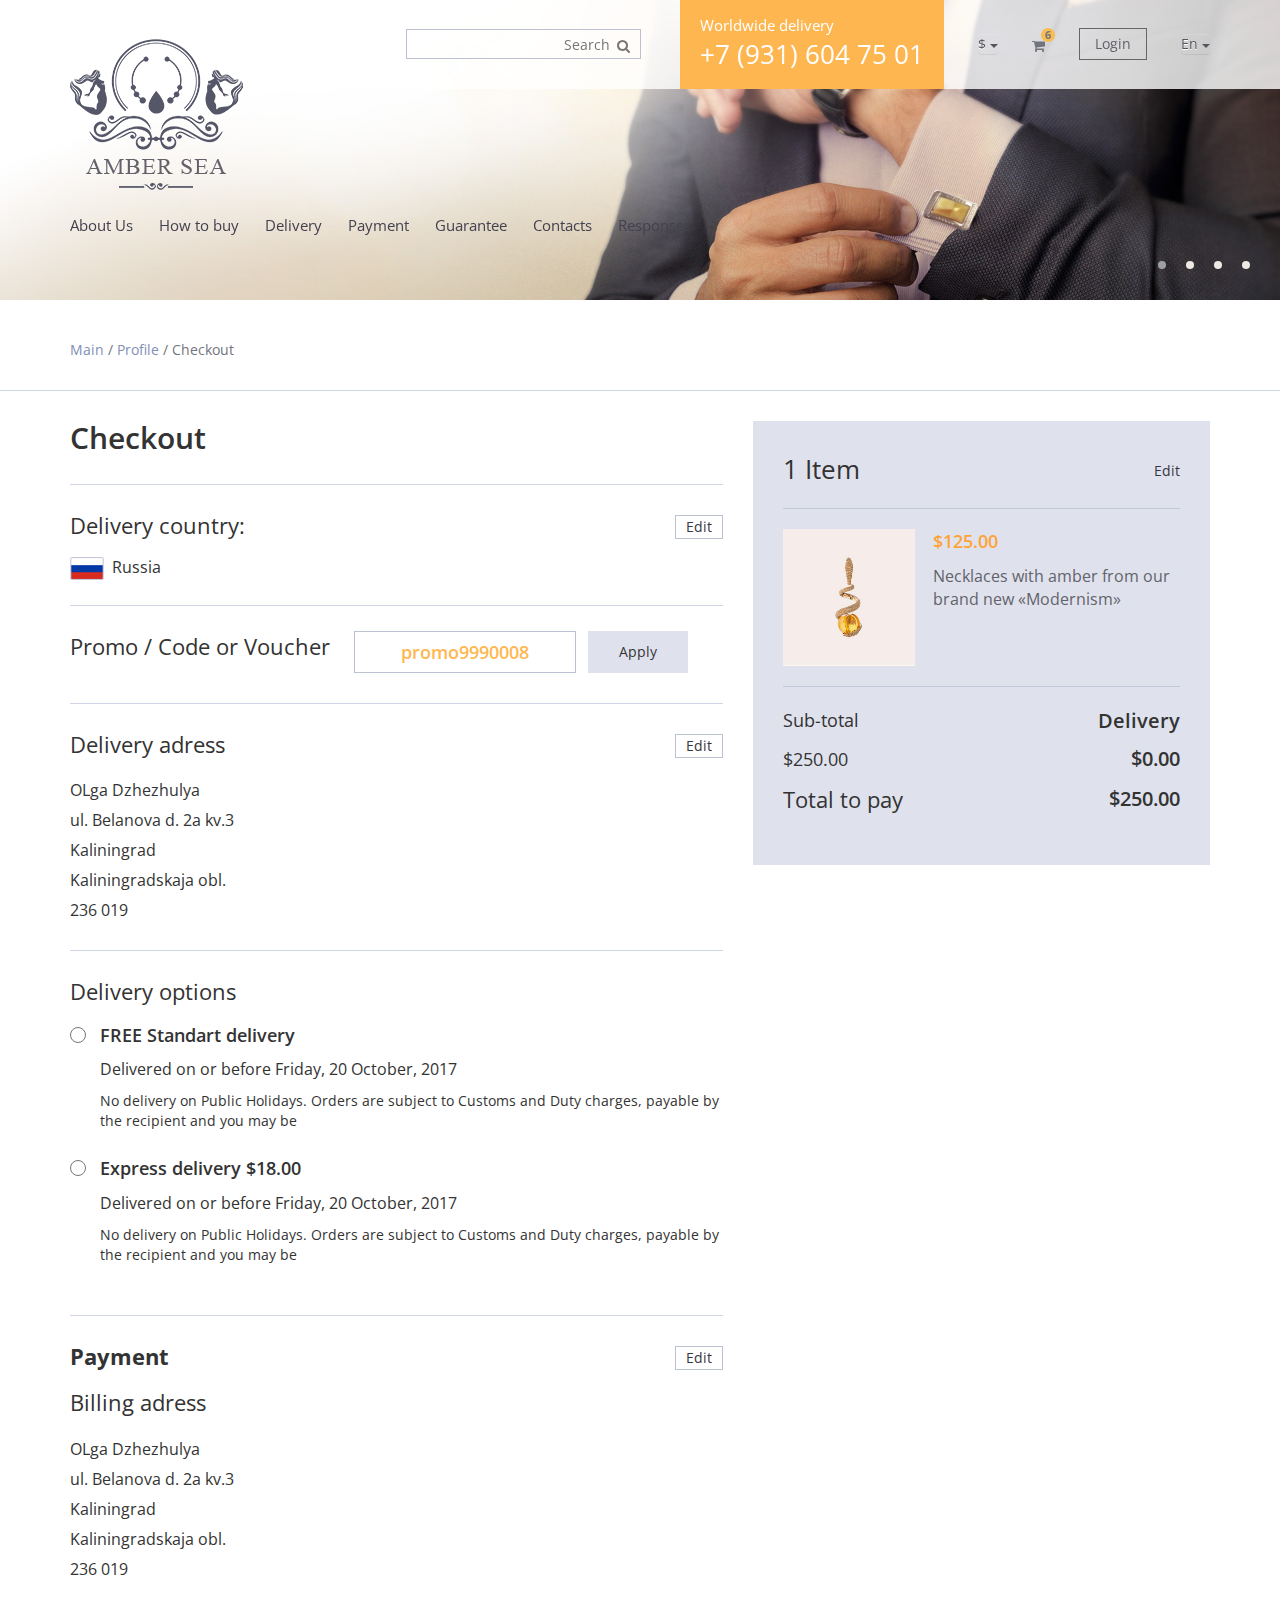
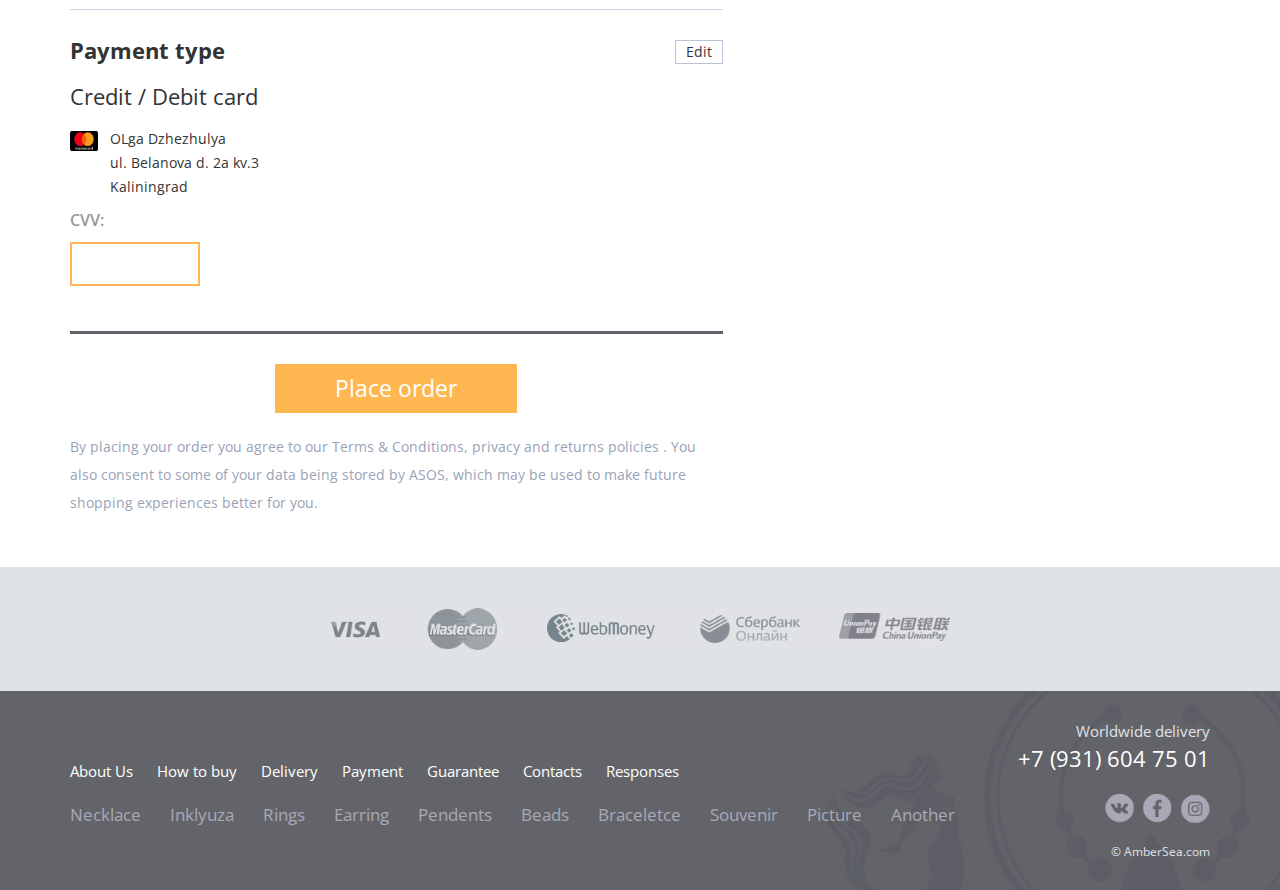
<file: ambersea/order.html>
<!DOCTYPE html>
<html>
<head>
	<meta http-equiv="Content-Type" content="text/html; charset=UTF-8" />
	<meta name="viewport" content="width=device-width, initial-scale=1">
	<link rel="stylesheet" href="bootstrap.min.css">
	<link rel="stylesheet" href="bootstrap-theme.min.css">
	<link rel="stylesheet" href="style.css">
	<link rel="stylesheet" href="slick.css">
	<link rel="stylesheet" href="font-awesome.min.css">
	<!--[if lt IE 9]> 
	<script src="http://html5shiv.googlecode.com/svn/trunk/html5.js"></script> 
	<![endif]-->
	<script src="http://code.jquery.com/jquery-1.10.2.js"></script>
	<script type="text/javascript" src="js/bootstrap.min.js"></script>
	<script type="text/javascript" src="js/slick.min.js"></script>
	<script src="js/common.js"></script>
</head>
<body>
	<div class="menubg"></div>
	<header class="header">
		<div class="top-line">
			<div class="container">
				<div class="menu-button"><i class="fa fa-bars"></i></div>
				<form class="search">
					<input type="text" placeholder="Search"><button type="submit"><i class="fa fa-search"></i></button>
				</form>
				<div class="phone">
					Worldwide delivery 
					<span>+7 (931) 604 75 01</span>
				</div>
				<div class="btn-group">
					<button type="button" data-toggle="dropdown" class="btn btn-default dropdown-toggle">$ <span class="caret"></span></button>
					<ul class="dropdown-menu">
						<li><a href="#">Пункт 1</a></li>
						<li><a href="#">Пункт 2</a></li>
						<li><a href="#">Пункт 3</a></li>
					</ul>
				</div>
				<div class="cart">
					<i class="fa fa-shopping-cart"></i>
					<div class="items">6</div>
				</div>
				<button class="but">Login</button>
				<div class="btn-group">
					<button type="button" data-toggle="dropdown" class="btn btn-default dropdown-toggle">En <span class="caret"></span></button>
					<ul class="dropdown-menu">
						<li><a href="#">Пункт 1</a></li>
						<li><a href="#">Пункт 2</a></li>
						<li><a href="#">Пункт 3</a></li>
					</ul>
				</div>
			</div>
		</div>
		<div class="container">
			<div class="logo">
				<a href="/"><img src="img/logo.png"></a>
			</div>
			<nav class="top-menu">
				<ul>
					<li><a href="#">About Us</a></li>
					<li><a href="#">How to buy</a></li>
					<li><a href="#">Delivery</a></li>
					<li><a href="#">Payment</a></li>
					<li><a href="#">Guarantee</a></li>
					<li><a href="#">Contacts</a></li>
					<li><a href="#">Responses</a></li>
				</ul>
			</nav>
		</div>
	</header>
	<div class="index-page-slider inner">
		<div class="item" style="background:url('img/slider1.jpg') center; background-size: cover;">
		</div>
		<div class="item" style="background:url('img/slider2.jpg') center; background-size: cover;">
		</div>
		<div class="item" style="background:url('img/slider3.jpg') center; background-size: cover;">
		</div>
		<div class="item" style="background:url('img/slider.jpg') center; background-size: cover;">
		</div>
	</div>
	<div class="navi">
		<div class="container">
			<a href="#">Main</a>  /  <a href="#">Profile</a> /  Checkout
		</div>
	</div>
	<div class="container">
		<div class="row">
			<div class="col-md-7">
				<div class="order-page">
					<h1>Checkout</h1>
					<div class="item">
						<button class="edit">Edit</button>
						<div class="name">Delivery country:  </div>
						<div class="country"><img src="img/country.jpg"> Russia</div>
					</div>
					<div class="item">
						<div class="name">Promo / Code or Voucher</div>
						<form class="promo">
							<input type="text" value="promo9990008"> <input type="submit" value="Apply">
						</form>
					</div>
					<div class="item">
						<button class="edit">Edit</button>
						<div class="name">Delivery adress</div>
						<div class="adress">
							OLga Dzhezhulya<br/>
							ul. Belanova d. 2a kv.3<br/>
							Kaliningrad<br/>
							Kaliningradskaja obl.<br/>
							236 019
						</div>
					</div>
					<div class="item">
						<div class="name">Delivery options</div>
						<div class="delivery">
							<input type="radio" id="r1" name="r1">
							<label for="r1">
								<div>FREE Standart delivery</div>
								<p>Delivered on or before Friday, 20 October, 2017</p>
								No delivery on Public Holidays. Orders are subject to Customs and Duty charges, payable by the recipient and you may be 
							</label>
							<div class="clear"></div>
							<input type="radio" id="r2" name="r1">
							<label for="r2">
								<div>Express delivery   $18.00</div>
								<p>Delivered on or before Friday, 20 October, 2017</p>
								No delivery on Public Holidays. Orders are subject to Customs and Duty charges, payable by the recipient and you may be 
							</label>
							<div class="clear"></div>
						</div>
					</div>
					<div class="item">
						<button class="edit">Edit</button>
						<div class="name bold">Payment</div><br/>
						<div class="name">Billing adress</div>
						<div class="adress">
							OLga Dzhezhulya<br/>
							ul. Belanova d. 2a kv.3<br/>
							Kaliningrad<br/>
							Kaliningradskaja obl.<br/>
							236 019
						</div>
					</div>
					<div class="item">
						<button class="edit">Edit</button>
						<div class="name bold">Payment type</div><br/>
						<div class="name">Credit / Debit card</div>
						<div class="credit">
							<img src="img/credit.jpg">
							<div class="text">
								OLga Dzhezhulya<br/>
								ul. Belanova d. 2a kv.3<br/>
								Kaliningrad
							</div>
							<div class="clear"></div>
							<div class="cvv">
								CVV:<br/>
								<input type="text">
							</div>
						</div>
					</div>
					<div class="submit">
						<input type="submit" value="Place order">
						<p>By placing your order you agree to our Terms & Conditions, privacy and returns policies . You also consent to some of your data being stored by ASOS, which may be used to make future shopping experiences better for you.</p>
					</div>
				</div>
			</div>
			<div class="col-md-5">
				<div class="cart-total">
					<a href="#" class="edit">Edit</a>
					<div class="name">1 Item</div>
					<div class="item">
						<img src="img/product.jpg" class="image">
						<div class="content">
							<div class="price">$125.00</div>
							<p>Necklaces with amber from our brand new «Modernism» </p>
						</div>
						<div class="clear"></div>
					</div>
					<table>
						<tr>
							<td>Sub-total</td>
							<td>Delivery</td>
						</tr>
						<tr>
							<td>$250.00</td>
							<td>$0.00</td>
						</tr>
						<tr class="big">
							<td>Total to pay</td>
							<td>$250.00</td>
						</tr>
					</table>
				</div>
			</div>
		</div>
	</div>
	<div class="payment">
		<div class="container">
			<img src="img/payment.jpg">
		</div>
	</div>
	<footer class="footer">
		<div class="container">
			<nav>
				<ul>
					<li><a href="#">About Us</a></li>
					<li><a href="#">How to buy</a></li>
					<li><a href="#">Delivery</a></li>
					<li><a href="#">Payment</a></li>
					<li><a href="#">Guarantee</a></li>
					<li><a href="#">Contacts</a></li>
					<li><a href="#">Responses</a></li>
				</ul>
				<ul class="second">
					<li><a href="#">Necklace</a></li>
					<li><a href="#">Inklyuza</a></li>
					<li><a href="#">Rings</a></li>
					<li><a href="#">Earring</a></li>
					<li><a href="#">Pendents</a></li>
					<li><a href="#">Beads</a></li>
					<li><a href="#">Braceletce</a></li>
					<li><a href="#">Souvenir</a></li>
					<li><a href="#">Picture</a></li>
					<li><a href="#">Another</a></li>
				</ul>
			</nav>
			<div class="contacts">
				Worldwide delivery
				<div class="phone">+7 (931) 604 75 01</div>
				<div class="social">
					<a href="#"><img src="img/social1.png"></a>
					<a href="#"><img src="img/social2.png"></a>
					<a href="#"><img src="img/social3.png"></a>
				</div>
				<div class="copy">© AmberSea.com</div>
			</div>
			<div class="clear"></div>
		</div>
	</footer>
	<div class="popup">
		<div class="window">
			<a class="close"></a>
			<div class="name">Login</div>
			<form>
				Username or email address *
				<input type="text">
				Password *
				<input type="password">
				<div class="remember">
					<input type="checkbox"> Remember me
				</div>
				<a href="#" class="lost">Lost your password?</a>
				<div class="clear"></div>
				<div class="submit">
					<input type="submit" value="Login">
				</div>
			</form>
			<div class="new">
				If you dont hava an account, please<br/>
				<button>Create an account</button>
			</div>
		</div>
	</div>
</body>
</html>
</file>
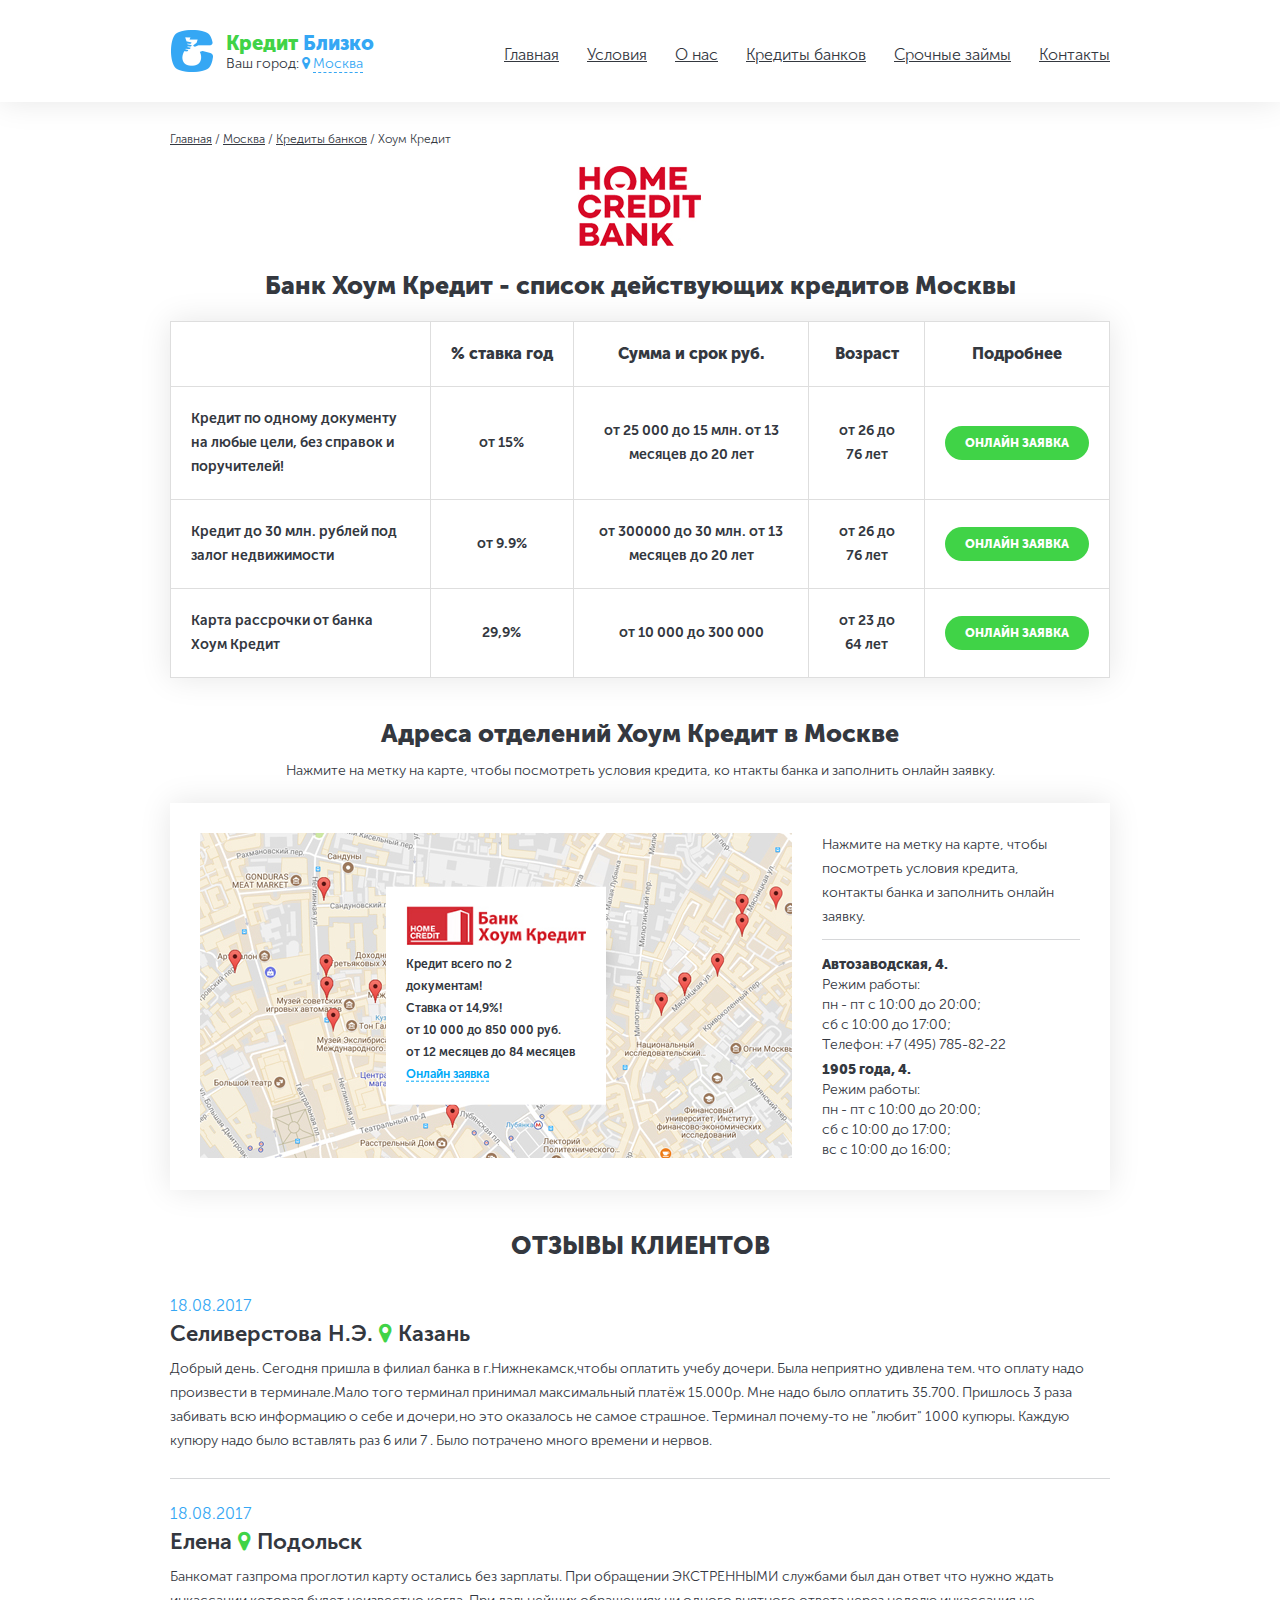
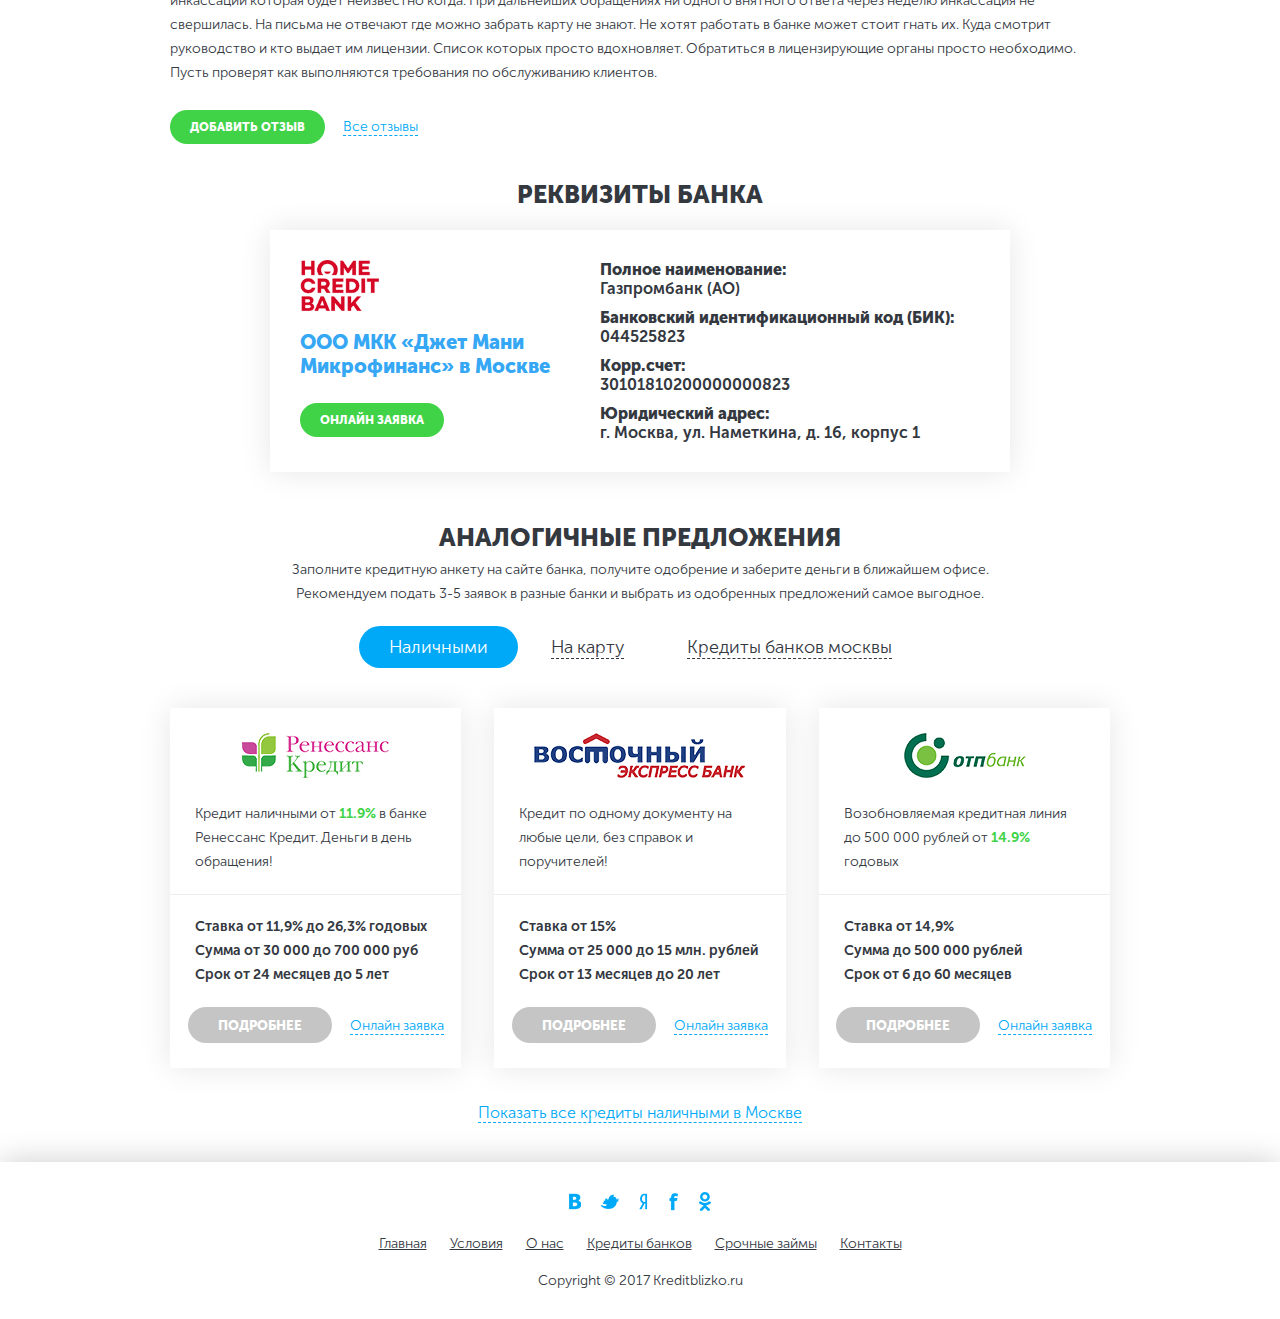
<file: creditblizko/bank.html>
<!DOCTYPE html>
<html>
<head>
	<meta http-equiv="Content-Type" content="text/html; charset=UTF-8" />
	<meta name="viewport" content="width=device-width, initial-scale=1">
	<link rel="stylesheet" href="style.css">
	<link rel="stylesheet" href="font-awesome.min.css">
	<!--[if lt IE 9]> 
	<script src="http://html5shiv.googlecode.com/svn/trunk/html5.js"></script> 
	<![endif]-->
	<script src="http://code.jquery.com/jquery-1.10.2.js"></script>
	<script src="js/common.js"></script>
</head>
<body>
	<div class="menubg"></div>
	<header class="header inner">
		<div class="wrap">
			<div class="logo">
				<a href="/"><img src="img/logo.png"></a>
				<div>
					<a href="/" class="link">Кредит <span>Близко</span></a>
					Ваш город: <i class="fa fa-map-marker"></i> <a href="#" class="city">Москва</a>
				</div>
			</div>
			<div class="menu-button">
				<i class="fa fa-bars"></i>
			</div>
			<nav class="top-menu">
				<ul>
					<li><a href="#">Главная</a></li>
					<li><a href="#">Условия</a></li>
					<li><a href="#">О нас</a></li>
					<li><a href="#">Кредиты банков</a></li>
					<li><a href="#">Срочные займы</a></li>
					<li><a href="#">Контакты</a></li>
				</ul>
			</nav>
			<div class="clear"></div>
		</div>
	</header>
	<div class="wrap">
		<div class="navi">
			<a href="#">Главная</a> / <a href="#">Москва</a> / <a href="#">Кредиты банков</a> / Хоум Кредит
		</div>
		<div class="bank-page">
			<div class="logo">
				<img src="img/bank6.jpg">
			</div>
			<div class="block-name">Банк Хоум Кредит - список действующих кредитов Москвы</div>
			<div class="info-table">
				<table>
					<tr>
						<td></td>
						<td>% ставка год</td>
						<td>Сумма и срок руб.</td>
						<td>Возраст</td>
						<td>Подробнее</td>
					</tr>
					<tr>
						<td>Кредит по одному документу на любые цели, без справок и поручителей!</td>
						<td>от 15%</td>
						<td>от 25 000 до 15 млн. от 13 месяцев до 20 лет</td>
						<td>от 26 до 76 лет</td>
						<td><button>онлайн заявка</button></td>
					</tr>
					<tr>
						<td>Кредит до 30 млн. рублей под залог недвижимости</td>
						<td>от 9.9% </td>
						<td>от 300000 до 30 млн. от 13 месяцев до 20 лет</td>
						<td>от 26 до 76 лет</td>
						<td><button>онлайн заявка</button></td>
					</tr>
					<tr>
						<td>Карта рассрочки от банка Хоум Кредит</td>
						<td>29,9%</td>
						<td>от 10 000 до 300 000</td>
						<td>от 23 до 64 лет</td>
						<td><button>онлайн заявка</button></td>
					</tr>
				</table>
			</div>
			<div class="block-name">Адреса отделений Хоум Кредит в Москве</div>
			<div class="top-block-text">
				Нажмите на метку на карте, чтобы посмотреть условия кредита, ко нтакты банка и заполнить онлайн заявку.
			</div>
			<div class="adresses">
				<div class="map" style="background: url('img/map.jpg') center;">
					<div class="window">
						<img src="img/bank1.jpg"><br/>
						Кредит всего по 2 документам! <br/>
						Ставка от 14,9%!<br/>
						от 10 000 до 850 000 руб.<br/>
						от 12 месяцев до 84 месяцев<br/>
						<a href="#">Онлайн заявка</a>
					</div>
				</div>
				<div class="text">
					Нажмите на метку на карте, чтобы посмотреть условия кредита, контакты банка и заполнить онлайн заявку.
					<div class="list">
						<span class="b">Автозаводская, 4.</span>
						Режим работы: <br/>
						пн - пт с 10:00 до 20:00; <br/>
						сб с 10:00 до 17:00;<br/>
						Телефон: +7 (495) 785-82-22<br/>
						<span class="b">1905 года, 4. </span>
						Режим работы: <br/>
						пн - пт с 10:00 до 20:00; <br/>
						сб с 10:00 до 17:00; <br/>
						вс с 10:00 до 16:00;<br/>
						Телефон: +7 (495) 785-82-22
						<span class="b">Автозаводская, 4.</span>
						Режим работы: <br/>
						пн - пт с 10:00 до 20:00; <br/>
						сб с 10:00 до 17:00;<br/>
						Телефон: +7 (495) 785-82-22<br/>
						<span class="b">1905 года, 4. </span>
						Режим работы: <br/>
						пн - пт с 10:00 до 20:00; <br/>
						сб с 10:00 до 17:00; <br/>
						вс с 10:00 до 16:00;<br/>
						Телефон: +7 (495) 785-82-22
					</div>
				</div>
				<div class="clear"></div>
			</div>
			<div class="block-name up">Отзывы клиентов</div>
			<div class="reviews">
				<div class="item">
					<div class="date">18.08.2017</div>
					<div class="name">
						Селиверстова Н.Э. <i class="fa fa-map-marker"></i> Казань
					</div>
					<p>Добрый день. Сегодня пришла в филиал банка в г.Нижнекамск,чтобы оплатить учебу дочери. Была неприятно удивлена тем. что оплату надо произвести в терминале.Мало того терминал принимал максимальный платёж 15.000р. Мне надо было оплатить 35.700. Пришлось 3 раза забивать всю информацию о себе и дочери,но это оказалось не самое страшное. Терминал почему-то не "любит" 1000 купюры. Каждую купюру надо было вставлять раз 6 или 7 . Было потрачено много времени и нервов.</p>
				</div>
				<div class="item last">
					<div class="date">18.08.2017</div>
					<div class="name">
						Елена <i class="fa fa-map-marker"></i> Подольск
					</div>
					<p>Банкомат газпрома проглотил карту остались без зарплаты. При обращении ЭКСТРЕННЫМИ службами был дан ответ что нужно ждать инкассации которая будет неизвестно когда. При дальнейших обращениях ни одного внятного ответа через неделю инкассация не свершилась. На письма не отвечают где можно забрать карту не знают. Не хотят работать в банке может стоит гнать их. Куда смотрит руководство и кто выдает им лицензии. Список которых просто вдохновляет. Обратиться в лицензирующие органы просто необходимо. Пусть проверят как выполняются требования по обслуживанию клиентов.</p>
				</div>
				<div class="button">
					<button>Добавить отзыв</button> <a href="#">Все отзывы</a>
				</div>
			</div>
			<div class="block-name up">Реквизиты банка</div>
			<div class="contacts">
				<div class="name">
					<img src="img/bank6.jpg">
					<div>ООО МКК «Джет Мани Микрофинанс» в Москве</div>
					<button>онлайн заявка</button>
				</div>
				<div class="text">
					<div class="item">
						<div>Полное наименование:</div>
						Газпромбанк (АО)
					</div>
					<div class="item">
						<div>Банковский идентификационный код (БИК):</div>
						044525823
					</div>
					<div class="item">
						<div>Корр.счет:</div>
						30101810200000000823
					</div>
					<div class="item">
						<div>Юридический адрес:</div>
						г. Москва, ул. Наметкина, д. 16, корпус 1
					</div>
				</div>
				<div class="clear"></div>
			</div>
		</div>
		<div class="cash-credits">
			<div class="top-text up"> АНАЛОГИЧНЫЕ ПРЕДЛОЖЕНИЯ</div>
			<div class="middle-text">
				Заполните кредитную анкету на сайте банка, получите одобрение и заберите деньги в ближайшем офисе. Рекомендуем подать 3-5 заявок в разные банки и выбрать из одобренных предложений самое выгодное.
			</div>
			<div class="tabs2">
				<ul class="tabNavigation">
					<li><a href="#t11"><span>Наличными</span></a></li>
					<li><a href="#t12"><span>На карту</span></a></li>
					<li><a href="#t13"><span>Кредиты банков москвы</span></a></li>
				</ul>
				<div class="content" id="t11">
					<div class="flex">
						<div class="item">
							<div class="image">
								<img src="img/bank2.jpg">
							</div>
							<div class="text">
								Кредит наличными от <span>11.9%</span> в банке Ренессанс Кредит. Деньги в день обращения!
							</div>
							<div class="text bld">
								Ставка от 11,9% до 26,3% годовых<br/>
								Сумма от 30 000 до 700 000 руб<br/>
								Срок от 24 месяцев до 5 лет
							</div>
							<div class="button">
								<button>подробнее</button>
								<a href="#">Онлайн заявка</a>
							</div>
						</div>
						<div class="item">
							<div class="image">
								<img src="img/bank3.jpg">
							</div>
							<div class="text">
								Кредит по одному документу на любые цели, без справок и поручителей!
							</div>
							<div class="text bld">
								Ставка от 15%<br/>
								Сумма от 25 000 до 15 млн. рублей<br/>
								Срок от 13 месяцев до 20 лет
							</div>
							<div class="button">
								<button>подробнее</button>
								<a href="#">Онлайн заявка</a>
							</div>
						</div>
						<div class="item">
							<div class="image">
								<img src="img/bank4.jpg">
							</div>
							<div class="text">
								Возобновляемая кредитная линия до 500 000 рублей от <span>14.9%</span> годовых
							</div>
							<div class="text bld">
								Ставка от 14,9%<br/>
								Сумма до 500 000 рублей<br/>
								Срок от 6 до 60 месяцев
							</div>
							<div class="button">
								<button>подробнее</button>
								<a href="#">Онлайн заявка</a>
							</div>
						</div>
					</div>
				</div>
				<div class="content" id="t12">
					22
				</div>
				<div class="content" id="t13">
					33
				</div>
			</div>
			<div class="bottom-link">
				<a href="#">Показать все кредиты наличными в Москве</a>
			</div>
		</div>
	</div>
	<footer class="footer">
		<div class="wrap">
			<div class="social">
				<a href="#"><img src="img/social1.png"></a>
				<a href="#"><img src="img/social2.png"></a>
				<a href="#"><img src="img/social3.png"></a>
				<a href="#"><img src="img/social4.png"></a>
				<a href="#"><img src="img/social5.png"></a>
			</div>
			<ul>
				<li><a href="#">Главная</a></li>
				<li><a href="#">Условия</a></li>
				<li><a href="#">О нас</a></li>
				<li><a href="#">Кредиты банков</a></li>
				<li><a href="#">Срочные займы</a></li>
				<li><a href="#">Контакты</a></li>
			</ul>
			Copyright © 2017 Kreditblizko.ru
		</div>
	</footer>
	<div class="popup">
		<div class="window">
			<a class="close"><i class="fa fa-close"></i></a>
			<form>
				<div class="name">оставить отзыв</div>
				<div class="flex">
					<div class="item">
						<input type="text" placeholder="Ваше Имя">
					</div>
					<div class="item">
						<input type="text" placeholder="Ваш E-mail">
					</div>
					<div class="item">
						<select>
							<option>Ваш город</option>
							<option>Ваш город</option>
						</select>
					</div>
				</div>
				<textarea placeholder="Текст отзыва"></textarea>
				<input type="submit" value="Добавить отзыв">
			</form>
		</div>
	</div>
</body>
</html>
</file>
<file: ambersea/style.css>
@import url('https://fonts.googleapis.com/css?family=Open+Sans:300,300i,400,400i,600,600i,700,700i,800,800i&subset=cyrillic,cyrillic-ext');
.up {
  text-transform: uppercase;
}
.none {
  text-decoration: none;
}
.bold {
  font-weight: bold;
}
.un {
  text-decoration: underline;
}
.in {
  display: inline-block;
}
.vam {
  vertical-align: middle;
}
.rel {
  position: relative;
}
.bl {
  display: block;
}
.abs {
  position: absolute;
}
body,
html {
  width: 100%;
  height: 100%;
}
body {
  background: #fff;
}
body,
th,
td {
  font-family: 'Open Sans', sans-serif;
  font-size: 14px;
  color: #333333;
}
body,
form,
object,
h1,
h2,
h3,
h4,
h5,
h6,
p {
  margin: 0;
  padding: 0;
}
img,
table {
  border: none;
}
table {
  border-collapse: collapse;
}
table td {
  padding: 0;
}
a {
  color: #333333;
  cursor: pointer;
  -webkit-transition: all 800ms ease;
  -moz-transition: all 800ms ease;
  -ms-transition: all 800ms ease;
  -o-transition: all 800ms ease;
  transition: all 800ms ease;
}
a:hover {
  text-decoration: none;
}
input,
textarea,
button,
select {
  margin: 0;
  outline: none;
  -webkit-box-sizing: border-box;
  -moz-box-sizing: border-box;
  box-sizing: border-box;
  font-family: 'Open Sans', sans-serif;
}
button,
input[type='submit'] {
  -webkit-transition: all 800ms ease;
  -moz-transition: all 800ms ease;
  -ms-transition: all 800ms ease;
  -o-transition: all 800ms ease;
  transition: all 800ms ease;
  cursor: pointer;
}
.an {
  -webkit-transition: all 800ms ease;
  -moz-transition: all 800ms ease;
  -ms-transition: all 800ms ease;
  -o-transition: all 800ms ease;
  transition: all 800ms ease;
}
section,
header,
footer,
nav,
main {
  display: block;
}
.clear {
  clear: both;
}
.wrap {
  margin: 0 auto;
}
.flex {
  display: -webkit-box;
  display: -webkit-flex;
  display: -ms-flexbox;
  display: flex;
  -webkit-flex-wrap: wrap;
  -ms-flex-wrap: wrap;
  flex-wrap: wrap;
  -webkit-box-pack: justify;
  -webkit-justify-content: space-between;
  -ms-flex-pack: justify;
  justify-content: space-between;
}
.index-page-slider {
  margin-bottom: 40px;
}
.index-page-slider.inner .item {
  height: 300px;
}
.index-page-slider .item {
  height: 526px;
}
.index-page-slider .item .content {
  padding-top: 330px;
  display: inline-block;
  text-align: right;
  font-weight: 300;
  font-size: 24px;
  color: #fff;
}
.index-page-slider .item .content span {
  display: block;
  font-size: 36px;
  color: #333;
}
.index-page-slider .slick-dots {
  position: absolute;
  padding: 0;
  margin: 0;
  list-style: none;
  right: 20px;
  bottom: 30px;
}
.index-page-slider .slick-dots li {
  display: inline-block;
  margin: 0 10px;
}
.index-page-slider .slick-dots li.slick-active button {
  background: #9ea0a6;
}
.index-page-slider .slick-dots li button {
  font-size: 0;
  padding: 0;
  border: 0;
  width: 8px;
  height: 8px;
  z-index: 2;
  border-radius: 50%;
  background: #efe9e4;
}
.header {
  position: absolute;
  width: 100%;
  z-index: 3;
}
.header .top-line {
  background: rgba(255, 255, 255, 0.8);
  text-align: right;
}
.header .top-line .container {
  position: relative;
}
.header .top-line * {
  vertical-align: middle;
}
.header .top-line .menu-button {
  position: absolute;
  cursor: pointer;
  left: 15px;
  top: 50%;
  transform: translateY(-50%);
  display: none;
}
.header .top-line .menu-button .fa {
  font-size: 20px;
}
.header .top-line .search {
  display: inline-block;
}
.header .top-line .search input[type='text'] {
  width: 235px;
  height: 30px;
  border: 1px solid #bdc2d2;
  background: none;
  text-align: right;
  padding: 0 30px 0 10px;
}
.header .top-line .search button {
  border: 0;
  background: none;
  margin-left: -30px;
}
.header .top-line .search button .fa {
  color: #7c7777;
}
.header .top-line .phone {
  display: inline-block;
  font-size: 15px;
  color: #fff;
  background: #feb651;
  text-align: left;
  padding: 15px 20px;
  margin-left: 40px;
}
.header .top-line .phone span {
  display: block;
  font-size: 26px;
}
.header .top-line .btn-group {
  margin-left: 30px;
}
.header .top-line .btn-group .btn {
  font-size: 14px;
  color: #54565f;
  font-weight: 400;
  padding: 0;
  background: none;
  border: 0;
}
.header .top-line .cart {
  display: inline-block;
  margin-left: 30px;
  position: relative;
}
.header .top-line .cart .fa {
  color: #72747d;
}
.header .top-line .cart .items {
  position: absolute;
  width: 14px;
  height: 14px;
  line-height: 14px;
  text-align: center;
  border-radius: 50%;
  font-size: 11px;
  font-weight: bold;
  color: #72747d;
  background: #f9bc51;
  right: -10px;
  top: -6px;
}
.header .top-line .but {
  margin-left: 30px;
  font-size: 14px;
  color: #63626a;
  border: 1px solid #666;
  background: none;
  padding: 5px 15px;
}
.header .top-line .but:hover {
  background: #666;
  color: #fff;
}
.header .logo {
  margin: -50px 0 25px;
}
.header .top-menu ul {
  padding: 0;
  margin: 0;
  list-style: none;
}
.header .top-menu ul li {
  display: inline-block;
  margin-right: 22px;
}
.header .top-menu ul li a {
  font-size: 15px;
  color: #434150;
}
.index-page-menu {
  margin-bottom: 40px;
}
.index-page-menu ul {
  padding: 0;
  margin: 0;
  list-style: none;
}
.index-page-menu ul li {
  display: inline-block;
  margin-right: 13px;
}
.index-page-menu ul li:last-child {
  margin-right: 0;
}
.index-page-menu ul li:last-child a:after {
  display: none;
}
.index-page-menu ul li a {
  font-size: 17px;
  display: block;
  color: #363542;
  padding: 2px 10px;
  position: relative;
}
.index-page-menu ul li a.active {
  background: #f9bc51;
}
.index-page-menu ul li a.active:after {
  display: none;
}
.index-page-menu ul li a:after {
  content: "";
  position: absolute;
  width: 3px;
  height: 3px;
  background: #abaaa1;
  border-radius: 50%;
  top: 50%;
  margin-top: -1px;
  right: -10px;
}
.block-name {
  margin-bottom: 40px;
  text-align: center;
  font-size: 22px;
  position: relative;
}
.block-name:after {
  content: "";
  position: absolute;
  width: 100%;
  height: 1px;
  background: #cfd5e5;
  left: 0;
  top: 50%;
}
.block-name span {
  position: relative;
  z-index: 2;
  padding: 0 20px;
  background: #fff;
}
.products-slider {
  margin-bottom: 40px;
}
.products-slider .product-item {
  margin: 0 10px;
}
.products-slider .slick-prev,
.products-slider .slick-next {
  width: 10px;
  height: 20px;
  border: 0;
  position: absolute;
  padding: 0;
  font-size: 0;
  z-index: 2;
  top: 140px;
  opacity: .7;
}
.products-slider .slick-prev:hover,
.products-slider .slick-next:hover {
  opacity: 1;
}
.products-slider .slick-prev {
  left: -10px;
  background: url('img/prev.png');
}
.products-slider .slick-next {
  right: -10px;
  background: url('img/next.png');
}
.product-item .image {
  margin-bottom: 20px;
}
.product-item .image img {
  width: 100%;
}
.product-item .name {
  display: block;
  font-size: 15px;
  color: #63626a;
  margin-bottom: 10px;
}
.product-item .price {
  float: left;
  font-size: 16px;
  color: #63626a;
  font-weight: 600;
}
.product-item .price.new {
  color: #ea5335;
}
.product-item .price .old {
  color: #63626a;
  font-weight: 400;
  text-decoration: line-through;
  margin-left: 5px;
}
.product-item .links {
  float: right;
}
.product-item .links button {
  font-size: 12px;
  color: #63626a;
  border: 1px solid #666;
  background: none;
}
.product-item .links .fa {
  color: #63626a;
  margin-left: 10px;
  font-size: 13px;
}
.line {
  border-bottom: 1px solid #cfd5e5;
  margin: 20px 0 50px;
}
.index-banners {
  padding-bottom: 20px;
}
.index-banners .item {
  margin-bottom: 20px;
  height: 216px;
  position: relative;
}
.index-banners .item .content {
  position: absolute;
  font-weight: 300;
  top: 50%;
  transform: translateY(-50%);
}
.index-banners .item .content.c1 {
  left: 10px;
  font-size: 18px;
}
.index-banners .item .content.c2 {
  left: 30px;
  font-size: 24px;
  color: #fff;
}
.index-banners .item .content.c2 span {
  display: block;
  color: #333;
  font-size: 30px;
}
.index-banners .item .content.c3 {
  right: 30px;
  font-size: 22px;
}
.payment {
  background: #e0e3e5;
  text-align: center;
  padding: 40px 0;
  margin-top: 20px;
}
.payment img {
  max-width: 100%;
}
.footer {
  background: url('img/footer.jpg') center;
  background-size: cover;
  padding: 30px 0;
}
.footer nav {
  float: left;
  padding-top: 40px;
}
.footer nav ul {
  padding: 0;
  margin: 0 0 20px 0;
  list-style: none;
}
.footer nav ul.second li {
  margin-right: 25px;
}
.footer nav ul.second li a {
  font-size: 17px;
  color: #aaa8b6;
}
.footer nav ul li {
  display: inline-block;
  margin-right: 20px;
}
.footer nav ul li a {
  font-size: 15px;
  color: #fff;
}
.footer .contacts {
  float: right;
  text-align: right;
  color: #e0e3e5;
  font-size: 15px;
}
.footer .contacts .phone {
  color: #fff;
  font-size: 22px;
}
.footer .contacts .social {
  padding: 20px 0;
}
.footer .contacts .social img {
  margin-left: 5px;
}
.footer .contacts .copy {
  font-size: 12px;
}
.popup {
  position: fixed;
  width: 120%;
  height: 100%;
  left: -10%;
  top: 0;
  background: rgba(94, 106, 138, 0.72);
  overflow-y: scroll;
  z-index: 22;
  display: none;
}
.popup .close {
  position: absolute;
  width: 14px;
  height: 14px;
  background: url('img/close.jpg');
  opacity: 1;
  right: 20px;
  top: 20px;
}
.popup .window {
  position: absolute;
  top: 50px;
  margin-bottom: 50px;
  width: 555px;
  background: #fff;
  left: 50%;
  transform: translateX(-50%);
}
.popup .window .name {
  text-align: center;
  padding: 30px 0;
  font-size: 30px;
}
.popup .window form {
  padding: 0 65px;
  font-size: 15px;
}
.popup .window form input[type='text'],
.popup .window form input[type='password'] {
  width: 100%;
  height: 36px;
  border: 1px solid #bdc2d2;
  padding: 0 10px;
  margin: 10px 0 20px;
}
.popup .window form .remember {
  float: left;
}
.popup .window form .remember input {
  width: 16px;
  height: 16px;
  vertical-align: middle;
  margin: -4px 2px 0 0;
}
.popup .window form .lost {
  float: right;
  color: #363542;
}
.popup .window form .submit {
  text-align: center;
  padding: 20px 0;
}
.popup .window form .submit input {
  font-size: 23px;
  color: #fff;
  border: 0;
  background: #ffb751;
  padding: 10px 100px;
}
.popup .window .new {
  text-align: center;
  background: #e8ecf6;
  padding: 20px 0 30px;
}
.popup .window .new button {
  font-size: 19px;
  color: #63626a;
  border: 1px solid #bdc2d2;
  background: #fff;
  margin-top: 15px;
  padding: 10px 48px;
}
.navi {
  padding-bottom: 30px;
  border-bottom: 1px solid #cfd5e5;
  margin-bottom: 30px;
  color: #72747d;
}
.navi.no_m {
  margin-bottom: 0;
}
.navi.no_b {
  border-bottom: 0;
}
.navi a {
  color: #838fb8;
}
h1 {
  font-size: 26px;
  margin-bottom: 30px;
}
.cart-page {
  padding-bottom: 30px;
}
.cart-page .top-text {
  text-align: right;
  margin: -50px 0 30px;
}
.cart-page .item {
  padding: 30px 0;
  border-top: 1px solid #cfd5e5;
  padding-right: 100px;
  position: relative;
}
.cart-page .item .delete {
  position: absolute;
  width: 14px;
  height: 14px;
  background: url('img/close.jpg');
  opacity: 1;
  right: 0;
  top: 30px;
}
.cart-page .item .image {
  width: 132px;
  float: left;
}
.cart-page .item .content {
  margin-left: 150px;
}
.cart-page .item .content .price {
  font-size: 18px;
  color: #ffa337;
  font-weight: 600;
  margin-bottom: 10px;
}
.cart-page .item .content p {
  font-size: 16px;
  color: #63626a;
  margin-bottom: 20px;
}
.cart-page .item .content .params select {
  width: 65px;
  height: 26px;
  border: 1px solid #bdc2d2;
  margin: 0 10px 0 4px;
}
.cart-page .item .content .params .fa {
  color: #63626a;
}
.cart-page .total {
  border-top: 3px solid #63626a;
  padding: 15px 0 40px;
  text-align: right;
  font-size: 18px;
}
.cart-page .total span {
  font-size: 20px;
  font-weight: 600;
}
.cart-page .bottom-block {
  margin-bottom: 12px;
  background: #f1f2f5;
  border: 1px solid #b7bec4;
  padding: 30px 40px;
}
.cart-page .bottom-block .itm {
  display: table-cell;
  vertical-align: middle;
  color: #63626a;
}
.cart-page .bottom-block .itm img {
  margin-right: 30px;
}
.cart-page .bottom-block .itm .name {
  font-size: 20px;
  font-weight: 600;
  margin-bottom: 10px;
}
.cart-page .bottom-block .itm p {
  margin-bottom: 10px;
}
.cart-page .bottom-block .itm button {
  font-size: 12px;
  color: #63626a;
  border: 1px solid #afaea3;
  background: none;
  padding: 2px 10px;
}
.cart-total {
  margin-bottom: 30px;
  background: #dfe2ed;
  padding: 30px;
  position: relative;
}
.cart-total .edit {
  position: absolute;
  color: #363542;
  right: 30px;
  top: 40px;
}
.cart-total .name {
  font-size: 26px;
  border-bottom: 1px solid #c1c8d9;
  padding-bottom: 20px;
  margin-bottom: 20px;
}
.cart-total .item {
  border-bottom: 1px solid #c1c8d9;
  padding-bottom: 20px;
  margin-bottom: 20px;
}
.cart-total .item .image {
  width: 132px;
  float: left;
}
.cart-total .item .content {
  margin-left: 150px;
}
.cart-total .item .content .price {
  font-size: 18px;
  color: #ffa337;
  font-weight: 600;
  margin-bottom: 10px;
}
.cart-total .item .content p {
  font-size: 16px;
  color: #63626a;
  margin-bottom: 20px;
}
.cart-total table {
  width: 100%;
  margin-bottom: 10px;
}
.cart-total table tr.big td {
  font-size: 22px;
}
.cart-total table tr td {
  font-size: 18px;
  padding-bottom: 10px;
}
.cart-total table tr td:last-child {
  font-weight: 600;
  font-size: 20px;
  text-align: right;
}
.cart-total select {
  width: 100%;
  height: 34px;
  border: 1px solid #bdc2d2;
  margin-bottom: 30px;
  padding: 0 10px;
}
.cart-total .submit {
  border-top: 3px solid #63626a;
  padding: 30px 0 20px;
  text-align: right;
}
.cart-total .submit input {
  font-size: 23px;
  color: #fff;
  border: 0;
  background: #ffaa4d;
  padding: 10px 60px;
}
.cart-total .accept {
  font-size: 18px;
}
.cart-total .accept img {
  max-width: 100%;
  margin: 20px 0;
}
.cart-total .bottom-text {
  padding: 20px 0 10px;
  border-top: 1px solid #c1c8d9;
}
.product-photos {
  margin-bottom: 30px;
}
.product-photos img {
  width: 100%;
}
.product-photos .slider-nav {
  float: left;
  width: 133px;
}
.product-photos .slider-nav .item {
  margin-bottom: 10px;
  outline: none;
  cursor: pointer;
}
.product-photos .slider-for {
  margin-left: 150px;
  padding: 0 43px;
}
.product-photos .slider-for .slick-prev,
.product-photos .slider-for .slick-next {
  width: 10px;
  height: 20px;
  border: 0;
  position: absolute;
  padding: 0;
  font-size: 0;
  z-index: 2;
  top: 50%;
  margin-top: -10px;
  opacity: .7;
}
.product-photos .slider-for .slick-prev:hover,
.product-photos .slider-for .slick-next:hover {
  opacity: 1;
}
.product-photos .slider-for .slick-prev {
  left: 10px;
  background: url('img/prev.png');
}
.product-photos .slider-for .slick-next {
  right: 10px;
  background: url('img/next.png');
}
.product-page {
  margin-bottom: 30px;
}
.product-page h1 {
  margin-bottom: 15px;
}
.product-page .price {
  font-size: 24px;
  color: #f9bc51;
  margin-bottom: 15px;
}
.product-page p {
  color: #72747d;
  margin-bottom: 20px;
  line-height: 22px;
}
.product-page .params {
  font-size: 16px;
  line-height: 50px;
}
.product-page .params select {
  width: 84px;
  height: 28px;
  border: 1px solid #bdc2d2;
  margin-left: 4px;
}
.product-page .params select.big {
  width: 120px;
}
.product-page .submit {
  padding: 10px 0 30px;
}
.product-page .submit input {
  font-size: 18px;
  color: #fff;
  border: 0;
  background: #f9bc51;
  padding: 6px 32px;
  margin-right: 10px;
}
.product-page .submit .fa {
  color: #63626a;
  font-size: 18px;
}
.product-page .bottom-info .item {
  display: inline-block;
  margin: 0 10px 5px 0;
  white-space: nowrap;
  font-size: 13px;
  color: #d7941f;
}
.product-page .bottom-info .item img {
  vertical-align: middle;
  margin: -2px 2px 0 0;
}
.product-info-table {
  width: 100%;
  margin-bottom: 30px;
}
.product-info-table tr td {
  font-size: 16px;
  padding-bottom: 10px;
  vertical-align: top;
}
.product-info-table tr td:last-child {
  color: #72747d;
}
.product-bottom-info {
  padding-bottom: 20px;
}
.product-bottom-info p {
  margin-bottom: 20px;
  color: #72747d;
  line-height: 26px;
}
.order-page h1 {
  font-size: 30px;
  font-weight: 600;
}
.order-page .item {
  padding: 25px 0;
  border-top: 1px solid #cfd5e5;
  position: relative;
}
.order-page .item .edit {
  position: absolute;
  right: 0;
  top: 30px;
  color: #363542;
  border: 1px solid #bdc2d2;
  background: none;
  padding: 1px 10px;
}
.order-page .item .name {
  font-size: 22px;
  margin-bottom: 15px;
  display: inline-block;
  margin-right: 20px;
}
.order-page .item .country {
  font-size: 16px;
}
.order-page .item .country img {
  vertical-align: middle;
  margin: -2px 4px 0 0;
}
.order-page .item .promo {
  display: inline-block;
}
.order-page .item .promo input[type='text'] {
  font-size: 18px;
  font-weight: 600;
  color: #ffb751;
  text-align: center;
  width: 222px;
  height: 42px;
  border: 1px solid #bdc2d2;
  vertical-align: middle;
}
.order-page .item .promo input[type='submit'] {
  width: 100px;
  height: 42px;
  background: #dfe2ed;
  border: 0;
  margin-left: 8px;
  vertical-align: middle;
}
.order-page .item .adress {
  font-size: 16px;
  line-height: 30px;
}
.order-page .item .delivery input {
  width: 16px;
  height: 16px;
  float: left;
}
.order-page .item .delivery label {
  font-weight: 400;
  display: block;
  cursor: pointer;
  margin-left: 30px;
  padding-bottom: 20px;
}
.order-page .item .delivery label p {
  font-size: 16px;
  margin-bottom: 10px;
}
.order-page .item .delivery label div {
  font-size: 18px;
  font-weight: 600;
  margin-bottom: 10px;
}
.order-page .item .credit {
  padding-bottom: 20px;
}
.order-page .item .credit img {
  float: left;
  margin-top: 4px;
}
.order-page .item .credit .text {
  margin-left: 40px;
  line-height: 24px;
}
.order-page .item .credit .cvv {
  padding-top: 10px;
  font-weight: 600;
  color: #999999;
  font-size: 16px;
}
.order-page .item .credit .cvv input[type='text'] {
  width: 130px;
  height: 44px;
  border: 2px solid #ffb653;
  padding: 0 10px;
  margin-top: 10px;
}
.order-page .submit {
  text-align: center;
  padding: 30px 0;
  border-top: 3px solid #63626a;
}
.order-page .submit input {
  font-size: 23px;
  color: #fff;
  border: 0;
  background: #ffb751;
  padding: 8px 60px;
}
.order-page .submit p {
  color: #9aa2b6;
  margin-top: 20px;
  line-height: 28px;
  text-align: left;
}
.catalog-top-text {
  color: #72747d;
  padding-bottom: 20px;
  line-height: 22px;
}
.catalog-filtr {
  margin-bottom: 30px;
  background: #dfe2ed;
  padding: 30px 65px;
}
.catalog-filtr .top-text {
  font-size: 22px;
  margin-bottom: 30px;
}
.catalog-filtr .name {
  font-size: 16px;
  margin-bottom: 15px;
}
.catalog-filtr .price-slider {
  font-size: 12px;
  margin-bottom: 30px;
}
.catalog-filtr .price-slider input[type='text'] {
  width: 100%;
  height: 30px;
  border: 1px solid #bdc2d2;
  margin: 5px 0 30px;
  padding: 0 10px;
}
.catalog-filtr .price-slider .ui-widget.ui-widget-content {
  border: 0;
  margin-bottom: 5px;
}
.catalog-filtr .price-slider .ui-slider-horizontal {
  height: 2px;
  background: #bdc2d2;
}
.catalog-filtr .price-slider .ui-widget-header {
  background: #f9bc51;
  height: 10px;
  margin-top: -8px;
  border-radius: 0;
}
.catalog-filtr .price-slider .ui-state-default,
.catalog-filtr .price-slider .ui-widget-content .ui-state-default,
.catalog-filtr .price-slider .ui-widget-header .ui-state-default,
.catalog-filtr .price-slider .ui-button,
.catalog-filtr .price-slider html .ui-button.ui-state-disabled:hover,
.catalog-filtr .price-slider html .ui-button.ui-state-disabled:active {
  width: 2px;
  height: 20px;
  background: #f9bc51;
  border: 0;
  outline: none;
}
.catalog-filtr .price-slider .ui-slider-horizontal .ui-slider-handle {
  top: -20px;
  margin-left: -1px;
}
.catalog-filtr .price-slider .left {
  float: left;
  font-size: 12px;
  color: #63626a;
}
.catalog-filtr .price-slider .right {
  float: right;
  font-size: 12px;
  color: #63626a;
}
.catalog-filtr select {
  width: 100%;
  height: 30px;
  border: 1px solid #bdc2d2;
  margin: 0 0 20px;
  padding: 0 10px;
}
.catalog-filtr .buttons {
  padding-top: 36px;
  text-align: right;
}
.catalog-filtr .buttons button {
  border: 0;
  color: #fff;
  padding: 0 15px;
  height: 30px;
  margin-left: 5px;
}
.catalog-filtr .buttons button.b1 {
  background: #bdc2d2;
}
.catalog-filtr .buttons button.b2 {
  background: #f9bc51;
}
.catalog-left-sort {
  float: left;
  margin-bottom: 30px;
  color: #717077;
}
.catalog-left-sort.bottom {
  margin: 20px 0;
}
.catalog-left-sort a {
  color: #6172a9;
}
.catalog-right-sort {
  float: right;
  margin-bottom: 30px;
  color: #77777f;
}
.catalog-right-sort.bottom {
  margin: 20px 0;
}
.catalog-right-sort select {
  width: 200px;
  height: 30px;
  border: 1px solid #bdc2d2;
  padding: 0 10px;
  margin-left: 5px;
}
.catalog-right-sort a {
  display: inline-block;
  font-size: 12px;
  color: #63626a;
  border: 1px solid #adadad;
  padding: 0 5px;
}
.catalog-right-sort a:hover {
  color: #fff;
  background: #adadad;
}
.catalog-right-sort span {
  margin: 0 5px;
}
.catalog-list .product-item {
  margin-bottom: 30px;
}
.page-content {
  padding-bottom: 20px;
}
.page-content h1 {
  font-size: 30px;
}
.page-content p {
  font-size: 16px;
  color: #72747d;
  margin-bottom: 20px;
  line-height: 26px;
}
.page-content ul {
  padding: 0 20px;
  margin: 0 0 30px 0;
}
.page-content ul li {
  margin-bottom: 15px;
  color: #fcd99d;
}
.page-content ul li span {
  color: #72747d;
}
.page-content .img_l {
  float: left;
  margin: 0 50px 10px 0;
  max-width: 35%;
}
@media (max-width: 1200px) {
  .header .top-line .search input[type='text'] {
    width: 200px;
  }
  .header .top-line .phone {
    margin-left: 20px;
  }
  .header .top-line .btn-group {
    margin-left: 20px;
  }
  .header .top-line .cart {
    margin-left: 20px;
  }
  .header .top-line .but {
    margin-left: 20px;
  }
  .footer nav ul.second li {
    margin-right: 15px;
  }
  .footer nav ul.second li a {
    font-size: 15px;
  }
  .product-photos .slider-nav {
    width: 100px;
  }
  .product-photos .slider-for {
    margin-left: 134px;
  }
}
@media (max-width: 991px) {
  .header .top-line .search {
    display: none;
  }
  .header .top-menu ul {
    width: 400px;
  }
  .products-slider .slick-prev,
  .products-slider .slick-next {
    top: 170px;
  }
  .footer nav {
    width: 530px;
    padding-top: 20px;
  }
  .cart-page .item {
    padding-right: 30px;
  }
  .product-photos .slider-nav {
    width: 80px;
  }
  .product-photos .slider-for {
    margin-left: 100px;
    padding: 0 27px;
  }
}
@media (max-width: 767px) {
  .header {
    width: auto;
    padding: 50px 0;
    position: relative;
    z-index: 13;
  }
  .header .top-line .phone {
    display: none;
  }
  .header .top-line .btn-group {
    display: none;
  }
  .header .top-line .cart {
    display: none;
  }
  .header .logo {
    position: absolute;
    margin: 0;
    left: 50px;
    top: 50%;
    transform: translateY(-50%);
  }
  .header .logo img {
    width: 120px;
  }
  .header .top-menu {
    position: fixed;
    width: 280px;
    height: 100%;
    left: -300px;
    top: 0;
    background: #f5edea;
    -webkit-transition: all 800ms ease;
    -moz-transition: all 800ms ease;
    -ms-transition: all 800ms ease;
    -o-transition: all 800ms ease;
    transition: all 800ms ease;
    z-index: 15;
  }
  .header .top-menu.opened {
    left: 0;
  }
  .header .top-menu ul {
    width: auto;
  }
  .header .top-menu ul li {
    display: block;
    padding: 0;
    margin: 0;
  }
  .header .top-menu ul li a {
    display: block;
    font-size: 16px;
    padding: 8px 20px;
    border-bottom: 1px solid #ccc;
  }
  .header .top-line .menu-button {
    display: block;
  }
  .menubg {
    position: fixed;
    width: 100%;
    height: 100%;
    left: 0;
    top: 0;
    z-index: 14;
    display: none;
  }
  .popup .window {
    width: 300px;
  }
  .popup .window form {
    padding: 0 10px;
    font-size: 14px;
  }
  .index-page-slider .item {
    height: auto;
  }
  .index-page-slider .item .content {
    padding: 30px 0 50px;
    text-align: left;
    font-size: 18px;
  }
  .index-page-slider .item .content span {
    font-size: 24px;
  }
  .index-page-slider .slick-dots {
    bottom: 20px;
  }
  .footer nav {
    float: none;
    width: auto;
  }
  .footer .contacts {
    float: none;
    text-align: left;
    padding-top: 20px;
  }
  .index-page-slider.inner .item {
    height: 150px;
  }
  .cart-page .top-text {
    margin-top: 0;
    text-align: left;
  }
  .cart-page .item .image {
    width: 80px;
  }
  .cart-page .item .content {
    margin-left: 100px;
  }
  .cart-page .item .content .params select {
    width: 100%;
    margin: 5px 0 10px;
  }
  .cart-page .bottom-block {
    padding: 20px;
  }
  .cart-total {
    padding: 20px;
  }
  .cart-total .submit input {
    padding: 10px 0;
    width: 100%;
  }
  .product-photos .slider-nav {
    width: 60px;
  }
  .product-photos .slider-nav .item {
    margin-bottom: 3px;
  }
  .product-photos .slider-for {
    margin-left: 70px;
    padding: 0 18px;
  }
  .product-photos .slider-for .slick-prev {
    left: 0;
  }
  .product-photos .slider-for .slick-next {
    right: 0;
  }
  .product-info-table tr td:last-child {
    padding-left: 10px;
  }
  .products-slider .slick-prev,
  .products-slider .slick-next {
    top: 140px;
  }
  .order-page .item .promo input[type='text'] {
    width: 100%;
  }
  .order-page .item .promo input[type='submit'] {
    width: 100%;
    margin: 5px 0 0 0;
  }
  .catalog-filtr {
    padding: 20px;
  }
  .catalog-filtr .price-slider input[type='text'] {
    margin: 5px 0 10px;
  }
  .catalog-filtr .price-slider .ui-widget.ui-widget-content {
    margin-top: 20px;
  }
  .catalog-left-sort {
    float: none;
    text-align: center;
  }
  .catalog-right-sort {
    float: none;
    text-align: center;
  }
  .page-content .img_l {
    margin: 0 15px 10px 0;
  }
}
</file>
<file: creditblizko/style.css>
@font-face {
  font-family: "MuseoSansRegular";
  src: url("fonts/MuseoSansRegular/MuseoSansRegular.eot");
  src: url("fonts/MuseoSansRegular/MuseoSansRegular.eot?#iefix") format("embedded-opentype"), url("fonts/MuseoSansRegular/MuseoSansRegular.woff") format("woff"), url("fonts/MuseoSansRegular/MuseoSansRegular.ttf") format("truetype");
  font-style: normal;
  font-weight: normal;
}
@font-face {
  font-family: "MuseoSansBold";
  src: url("fonts/MuseoSansBold/MuseoSansBold.eot");
  src: url("fonts/MuseoSansBold/MuseoSansBold.eot?#iefix") format("embedded-opentype"), url("fonts/MuseoSansBold/MuseoSansBold.woff") format("woff"), url("fonts/MuseoSansBold/MuseoSansBold.ttf") format("truetype");
  font-style: normal;
  font-weight: normal;
}
@font-face {
  font-family: "MuseoSansItalic";
  src: url("fonts/MuseoSansItalic/MuseoSansItalic.eot");
  src: url("fonts/MuseoSansItalic/MuseoSansItalic.eot?#iefix") format("embedded-opentype"), url("fonts/MuseoSansItalic/MuseoSansItalic.woff") format("woff"), url("fonts/MuseoSansItalic/MuseoSansItalic.ttf") format("truetype");
  font-style: normal;
  font-weight: normal;
}
@font-face {
  font-family: "MuseoSansLight";
  src: url("fonts/MuseoSansLight/MuseoSansLight.eot");
  src: url("fonts/MuseoSansLight/MuseoSansLight.eot?#iefix") format("embedded-opentype"), url("fonts/MuseoSansLight/MuseoSansLight.woff") format("woff"), url("fonts/MuseoSansLight/MuseoSansLight.ttf") format("truetype");
  font-style: normal;
  font-weight: normal;
}
@font-face {
  font-family: "MuseoSansMedium";
  src: url("fonts/MuseoSansMedium/MuseoSansMedium.eot");
  src: url("fonts/MuseoSansMedium/MuseoSansMedium.eot?#iefix") format("embedded-opentype"), url("fonts/MuseoSansMedium/MuseoSansMedium.woff") format("woff"), url("fonts/MuseoSansMedium/MuseoSansMedium.ttf") format("truetype");
  font-style: normal;
  font-weight: normal;
}
@font-face {
  font-family: "MuseoSansBlack";
  src: url("fonts/MuseoSansBlack/MuseoSansBlack.eot");
  src: url("fonts/MuseoSansBlack/MuseoSansBlack.eot?#iefix") format("embedded-opentype"), url("fonts/MuseoSansBlack/MuseoSansBlack.woff") format("woff"), url("fonts/MuseoSansBlack/MuseoSansBlack.ttf") format("truetype");
  font-style: normal;
  font-weight: normal;
}
@font-face {
  font-family: "MuseoSansBoldItalic";
  src: url("fonts/MuseoSansBoldItalic/MuseoSansBoldItalic.eot");
  src: url("fonts/MuseoSansBoldItalic/MuseoSansBoldItalic.eot?#iefix") format("embedded-opentype"), url("fonts/MuseoSansBoldItalic/MuseoSansBoldItalic.woff") format("woff"), url("fonts/MuseoSansBoldItalic/MuseoSansBoldItalic.ttf") format("truetype");
  font-style: normal;
  font-weight: normal;
}
@font-face {
  font-family: "MuseoSansMediumItalic";
  src: url("fonts/MuseoSansMediumItalic/MuseoSansMediumItalic.eot");
  src: url("fonts/MuseoSansMediumItalic/MuseoSansMediumItalic.eot?#iefix") format("embedded-opentype"), url("fonts/MuseoSansMediumItalic/MuseoSansMediumItalic.woff") format("woff"), url("fonts/MuseoSansMediumItalic/MuseoSansMediumItalic.ttf") format("truetype");
  font-style: normal;
  font-weight: normal;
}
@font-face {
  font-family: "MuseoSansLightItalic";
  src: url("fonts/MuseoSansLightItalic/MuseoSansLightItalic.eot");
  src: url("fonts/MuseoSansLightItalic/MuseoSansLightItalic.eot?#iefix") format("embedded-opentype"), url("fonts/MuseoSansLightItalic/MuseoSansLightItalic.woff") format("woff"), url("fonts/MuseoSansLightItalic/MuseoSansLightItalic.ttf") format("truetype");
  font-style: normal;
  font-weight: normal;
}
@font-face {
  font-family: "MuseoSansBlackItalic";
  src: url("fonts/MuseoSansBlackItalic/MuseoSansBlackItalic.eot");
  src: url("fonts/MuseoSansBlackItalic/MuseoSansBlackItalic.eot?#iefix") format("embedded-opentype"), url("fonts/MuseoSansBlackItalic/MuseoSansBlackItalic.woff") format("woff"), url("fonts/MuseoSansBlackItalic/MuseoSansBlackItalic.ttf") format("truetype");
  font-style: normal;
  font-weight: normal;
}
.up {
  text-transform: uppercase;
}
.none {
  text-decoration: none;
}
.bold {
  font-family: "MuseoSansBold";
}
.un {
  text-decoration: underline;
}
.in {
  display: inline-block;
}
.vam {
  vertical-align: middle;
}
.rel {
  position: relative;
}
.bl {
  display: block;
}
.abs {
  position: absolute;
}
.r {
  font-family: "MuseoSansRegular";
}
.l {
  font-family: "MuseoSansLight";
}
.b {
  font-family: "MuseoSansBlack";
}
body,
html {
  width: 100%;
  height: 100%;
}
body {
  background: #fff;
}
body,
th,
td {
  font-family: "MuseoSansRegular";
  font-size: 14px;
  color: #34383f;
}
body,
form,
object,
h1,
h2,
h3,
h4,
h5,
h6,
p {
  margin: 0;
  padding: 0;
}
img,
table {
  border: none;
}
table {
  border-collapse: collapse;
}
table td {
  padding: 0;
}
a {
  color: #34383f;
  cursor: pointer;
  -webkit-transition: all 800ms ease;
  -moz-transition: all 800ms ease;
  -ms-transition: all 800ms ease;
  -o-transition: all 800ms ease;
  transition: all 800ms ease;
}
a:hover {
  text-decoration: none;
}
input,
textarea,
button,
select {
  margin: 0;
  outline: none;
  -webkit-box-sizing: border-box;
  -moz-box-sizing: border-box;
  box-sizing: border-box;
  font-family: "MuseoSansRegular";
}
button,
input[type='submit'] {
  -webkit-transition: all 800ms ease;
  -moz-transition: all 800ms ease;
  -ms-transition: all 800ms ease;
  -o-transition: all 800ms ease;
  transition: all 800ms ease;
  cursor: pointer;
}
.an {
  -webkit-transition: all 800ms ease;
  -moz-transition: all 800ms ease;
  -ms-transition: all 800ms ease;
  -o-transition: all 800ms ease;
  transition: all 800ms ease;
}
section,
header,
footer,
nav,
main {
  display: block;
}
.clear {
  clear: both;
}
.wrap {
  margin: 0 auto;
  width: 940px;
}
.flex {
  display: -webkit-box;
  display: -webkit-flex;
  display: -ms-flexbox;
  display: flex;
  -webkit-flex-wrap: wrap;
  -ms-flex-wrap: wrap;
  flex-wrap: wrap;
  -webkit-box-pack: justify;
  -webkit-justify-content: space-between;
  -ms-flex-pack: justify;
  justify-content: space-between;
}
.header {
  padding: 30px 0 40px;
}
.header.inner {
  box-shadow: rgba(1, 1, 1, 0.1) 0 0 30px;
  padding-bottom: 30px;
  margin-bottom: 30px;
}
.header .logo {
  float: left;
}
.header .logo img {
  vertical-align: middle;
}
.header .logo div {
  display: inline-block;
  vertical-align: middle;
  margin-left: 10px;
}
.header .logo div .link {
  font-family: "MuseoSansBlack";
  display: block;
  font-size: 20px;
  text-decoration: none;
  color: #40d347;
}
.header .logo div .link span {
  color: #35a7f4;
}
.header .logo div .fa {
  color: #35a7f4;
}
.header .logo div .city {
  color: #35a7f4;
  text-decoration: none;
  border-bottom: 1px dashed #35a7f4;
}
.header .menu-button {
  float: right;
  cursor: pointer;
  padding-top: 15px;
  display: none;
}
.header .menu-button .fa {
  font-size: 20px;
  color: #35a7f4;
}
.header .top-menu {
  float: right;
  padding-top: 15px;
}
.header .top-menu ul {
  padding: 0;
  margin: 0;
  list-style: none;
}
.header .top-menu ul li {
  display: inline-block;
  margin-left: 25px;
}
.header .top-menu ul li a {
  font-size: 16px;
  color: #34383f;
}
.index-about-text {
  margin-bottom: 50px;
  padding: 50px 20px 20px 20px;
  box-shadow: rgba(1, 1, 1, 0.1) 0 0 30px;
  text-align: center;
}
.index-about-text .top-text {
  font-family: "MuseoSansBlack";
  font-size: 25px;
  margin-bottom: 20px;
}
.index-about-text p {
  font-size: 18px;
  line-height: 28px;
  margin-bottom: 10px;
}
.index-about-text button {
  font-family: "MuseoSansBlack";
  font-size: 20px;
  text-transform: uppercase;
  color: #fff;
  background: #40d347;
  border: 0;
  border-radius: 24px;
  padding: 11px 50px;
  margin-bottom: 30px;
}
.index-about-text .item {
  width: 20%;
  margin-bottom: 30px;
  font-size: 14px;
  line-height: 24px;
}
.index-about-text .item img {
  max-width: 100;
}
.index-about-text .item div {
  font-family: "MuseoSansBold";
  font-size: 16px;
}
.calculator {
  text-align: center;
}
.calculator .top-text {
  font-family: "MuseoSansBlack";
  font-size: 25px;
  margin-bottom: 5px;
}
.calculator .middle-text {
  margin-bottom: 20px;
  line-height: 24px;
}
.calculator .tabNavigation {
  padding: 0;
  margin: 0 0 40px 0;
  list-style: none;
}
.calculator .tabNavigation li {
  display: inline-block;
}
.calculator .tabNavigation li a {
  display: block;
  position: relative;
  padding: 10px 30px;
  font-size: 18px;
  text-decoration: none;
  border-radius: 32px;
}
.calculator .tabNavigation li a.selected {
  color: #fff;
  background: #00a9f7;
}
.calculator .tabNavigation li a.selected:after {
  content: "";
  position: absolute;
  left: 50%;
  margin-left: -2px;
  bottom: -10px;
  border: 5px solid transparent;
  border-top: 5px solid #00a9f7;
}
.calculator .tabNavigation li a.selected span {
  border-bottom: 1px dashed transparent;
}
.calculator .tabNavigation li a span {
  border-bottom: 1px dashed #34383f;
}
.calculator .content {
  box-shadow: rgba(1, 1, 1, 0.1) 0 0 30px;
  margin-bottom: 40px;
  text-align: left;
  padding: 40px 30px;
}
.calculator .content .params {
  float: left;
  width: 592px;
}
.calculator .content .params .item {
  width: 46%;
  font-family: "MuseoSansBlack";
  font-size: 18px;
}
.calculator .content .params .item .ui-widget.ui-widget-content {
  border: 0;
  margin: 20px 0 10px;
}
.calculator .content .params .item .ui-widget-content {
  background: #40d347;
}
.calculator .content .params .item .ui-slider-horizontal {
  height: 3px;
}
.calculator .content .params .item .ui-widget-header {
  background: #d6d7d9;
}
.calculator .content .params .item .ui-state-default,
.calculator .content .params .item .ui-widget-content .ui-state-default,
.calculator .content .params .item .ui-widget-header .ui-state-default,
.calculator .content .params .item .ui-button,
.calculator .content .params .item html .ui-button.ui-state-disabled:hover,
.calculator .content .params .item html .ui-button.ui-state-disabled:active {
  outline: none;
  border: 0;
  border-radius: 50%;
  background: #40d347;
  width: 10px;
  height: 10px;
  top: -3px;
  margin-left: -5px;
}
.calculator .content .params .item input[type='text'] {
  border: 0;
  width: 100%;
  font-size: 18px;
  font-family: "MuseoSansRegular";
}
.calculator .content .button {
  float: right;
  width: 258px;
  padding-top: 17px;
}
.calculator .content .button button {
  font-family: "MuseoSansBlack";
  font-size: 20px;
  text-transform: uppercase;
  color: #fff;
  background: #40d347;
  border: 0;
  border-radius: 24px;
  padding: 12px 0;
  width: 100%;
}
.calculator .content .result {
  padding-top: 30px;
}
.calculator .content .result .map {
  float: left;
  width: 592px;
  height: 325px;
}
.calculator .content .result .text {
  float: right;
  width: 258px;
  line-height: 24px;
}
.calculator .content .result .text .bank {
  border-top: 1px solid #d6d7d9;
  margin-top: 12px;
  padding-top: 20px;
  line-height: 28px;
  font-family: "MuseoSansBold";
}
.calculator .content .result .text .bank img {
  max-width: 100%;
}
.calculator .content .result .text .bank a {
  color: #00a9f7;
  text-decoration: none;
  border-bottom: 1px dashed #00a9f7;
}
.cash-credits {
  text-align: center;
}
.cash-credits .top-text {
  font-family: "MuseoSansBlack";
  font-size: 25px;
  margin-bottom: 5px;
}
.cash-credits .middle-text {
  margin-bottom: 20px;
  line-height: 24px;
  padding: 0 100px;
}
.cash-credits .tabNavigation {
  padding: 0;
  margin: 0 0 40px 0;
  list-style: none;
}
.cash-credits .tabNavigation li {
  display: inline-block;
}
.cash-credits .tabNavigation li a {
  display: block;
  position: relative;
  padding: 10px 30px;
  font-size: 18px;
  text-decoration: none;
  border-radius: 32px;
}
.cash-credits .tabNavigation li a.selected {
  color: #fff;
  background: #00a9f7;
}
.cash-credits .tabNavigation li a.selected span {
  border-bottom: 1px dashed transparent;
}
.cash-credits .tabNavigation li a span {
  border-bottom: 1px dashed #34383f;
}
.cash-credits .item {
  width: 31%;
  box-shadow: rgba(1, 1, 1, 0.1) 0 0 30px;
  margin-bottom: 20px;
}
.cash-credits .item .image {
  padding: 25px 0 20px;
}
.cash-credits .item .image img {
  max-width: 90%;
}
.cash-credits .item .text {
  line-height: 24px;
  padding: 0 25px 20px 25px;
  text-align: left;
}
.cash-credits .item .text.bld {
  border-top: 1px solid #ededed;
  padding: 20px 25px;
  font-family: "MuseoSansBold";
}
.cash-credits .item .text span {
  font-family: "MuseoSansBold";
  color: #40d347;
}
.cash-credits .item .button {
  padding-bottom: 25px;
}
.cash-credits .item .button button {
  font-family: "MuseoSansBlack";
  color: #fff;
  text-transform: uppercase;
  background: #c5c5c5;
  border: 0;
  border-radius: 24px;
  padding: 10px 30px;
  margin-right: 15px;
}
.cash-credits .item .button button:hover {
  background: #40d347;
}
.cash-credits .item .button a {
  color: #00a9f7;
  text-decoration: none;
  border-bottom: 1px dashed #00a9f7;
}
.cash-credits .bottom-link {
  text-align: center;
  margin: 15px 0 40px;
}
.cash-credits .bottom-link a {
  font-size: 16px;
  color: #00a9f7;
  text-decoration: none;
  border-bottom: 1px dashed #00a9f7;
}
.footer {
  padding: 30px 0;
  text-align: center;
  box-shadow: rgba(1, 1, 1, 0.2) 0 0 30px;
}
.footer .social img {
  margin: 0 8px;
}
.footer ul {
  padding: 20px 0;
  margin: 0;
  list-style: none;
}
.footer ul li {
  display: inline-block;
  margin: 0 10px;
}
.navi {
  margin-bottom: 20px;
  font-size: 12px;
}
.bank-page .block-name {
  font-family: "MuseoSansBlack";
  font-size: 25px;
  text-align: center;
  margin-bottom: 10px;
}
.bank-page .logo {
  text-align: center;
  margin-bottom: 20px;
}
.bank-page .info-table {
  margin: 20px 0 40px;
  box-shadow: rgba(1, 1, 1, 0.1) 0 0 30px;
}
.bank-page .info-table table {
  width: 100%;
}
.bank-page .info-table table tr:first-child td {
  font-family: "MuseoSansBlack";
  font-size: 16px;
  white-space: nowrap;
}
.bank-page .info-table table tr td {
  border: 1px solid #dedede;
  padding: 20px;
  text-align: center;
  font-family: "MuseoSansBold";
  line-height: 24px;
}
.bank-page .info-table table tr td:first-child {
  text-align: left;
}
.bank-page .info-table table tr td button {
  font-family: "MuseoSansBlack";
  color: #fff;
  text-transform: uppercase;
  background: #40d347;
  white-space: nowrap;
  border: 0;
  font-size: 12px;
  border-radius: 24px;
  padding: 10px 20px;
}
.bank-page .top-block-text {
  margin-bottom: 20px;
  line-height: 24px;
  text-align: center;
}
.bank-page .adresses {
  box-shadow: rgba(1, 1, 1, 0.1) 0 0 30px;
  padding: 30px;
  margin-bottom: 40px;
}
.bank-page .adresses .map {
  float: left;
  width: 592px;
  height: 325px;
  position: relative;
}
.bank-page .adresses .map .window {
  background: #fff;
  position: absolute;
  width: 180px;
  padding: 20px;
  left: 50%;
  top: 50%;
  transform: translate(-50%, -50%);
  line-height: 22px;
  font-size: 12px;
  font-family: "MuseoSansBold";
}
.bank-page .adresses .map .window img {
  max-width: 100%;
}
.bank-page .adresses .map .window a {
  font-size: 12px;
  text-decoration: none;
  color: #00a9f7;
  border-bottom: 1px dashed #00a9f7;
}
.bank-page .adresses .text {
  float: right;
  width: 258px;
  line-height: 24px;
}
.bank-page .adresses .text .list {
  border-top: 1px solid #d6d7d9;
  margin-top: 10px;
  padding: 10px 0;
  line-height: 20px;
  height: 200px;
  overflow-y: scroll;
}
.bank-page .adresses .text .list .b {
  display: block;
  margin-top: 5px;
}
.bank-page .reviews {
  margin-bottom: 15px;
}
.bank-page .reviews .item {
  padding: 25px 0;
  border-bottom: 1px solid #d6d7d9;
}
.bank-page .reviews .item.last {
  border-bottom: 0;
}
.bank-page .reviews .item .date {
  font-size: 16px;
  color: #35a7f4;
  margin-bottom: 5px;
}
.bank-page .reviews .item .name {
  font-family: "MuseoSansBold";
  font-size: 22px;
  margin-bottom: 10px;
}
.bank-page .reviews .item .name .fa {
  color: #40d347;
}
.bank-page .reviews .item p {
  line-height: 24px;
}
.bank-page .reviews .button {
  padding-bottom: 20px;
}
.bank-page .reviews .button button {
  font-family: "MuseoSansBlack";
  color: #fff;
  text-transform: uppercase;
  background: #40d347;
  border: 0;
  border-radius: 24px;
  padding: 10px 20px;
  margin-right: 15px;
  font-size: 12px;
}
.bank-page .reviews .button a {
  color: #00a9f7;
  text-decoration: none;
  border-bottom: 1px dashed #00a9f7;
}
.bank-page .contacts {
  margin: 20px 100px 50px 100px;
  box-shadow: rgba(1, 1, 1, 0.1) 0 0 30px;
  padding: 30px;
}
.bank-page .contacts .name {
  float: left;
  width: 270px;
}
.bank-page .contacts .name img {
  max-width: 80px;
}
.bank-page .contacts .name div {
  padding: 15px 0 25px;
  font-size: 20px;
  color: #35a7f4;
  font-family: "MuseoSansBlack";
}
.bank-page .contacts .name button {
  font-family: "MuseoSansBlack";
  color: #fff;
  text-transform: uppercase;
  background: #40d347;
  border: 0;
  border-radius: 24px;
  padding: 10px 20px;
  margin-right: 15px;
  font-size: 12px;
}
.bank-page .contacts .text {
  margin-left: 300px;
}
.bank-page .contacts .text .item {
  margin-bottom: 10px;
  font-size: 16px;
  font-family: "MuseoSansBold";
}
.bank-page .contacts .text .item:last-child {
  margin-bottom: 0;
}
.bank-page .contacts .text .item div {
  font-family: "MuseoSansBlack";
}
.popup {
  position: fixed;
  width: 120%;
  height: 100%;
  left: -10%;
  top: 0;
  z-index: 10;
  background: rgba(255, 255, 255, 0.8);
  overflow-y: scroll;
  display: none;
}
.popup .window {
  position: absolute;
  box-shadow: rgba(1, 1, 1, 0.2) 0 0 30px;
  width: 790px;
  top: 100px;
  margin-bottom: 100px;
  left: 50%;
  transform: translateX(-50%);
  padding: 30px 0;
  background: #fff;
  text-align: center;
}
.popup .window .close {
  position: absolute;
  right: 15px;
  top: 15px;
}
.popup .window form {
  padding: 0 30px;
}
.popup .window .name {
  font-family: "MuseoSansBlack";
  font-size: 25px;
  text-transform: uppercase;
  margin-bottom: 20px;
}
.popup .window .item {
  width: 32%;
}
.popup .window input[type='text'],
.popup .window select {
  width: 100%;
  height: 44px;
  font-size: 16px;
  margin-bottom: 15px;
  border: 1px solid #bbbbbb;
  border-radius: 4px;
  padding: 0 10px;
}
.popup .window select {
  padding: 0 6px;
}
.popup .window textarea {
  width: 100%;
  height: 160px;
  font-size: 16px;
  margin-bottom: 20px;
  border: 1px solid #bbbbbb;
  border-radius: 4px;
  padding: 10px;
}
.popup .window input[type='submit'] {
  font-size: 17px;
  font-family: "MuseoSansBlack";
  text-transform: uppercase;
  color: #fff;
  border: 0;
  border-radius: 32px;
  padding: 15px 30px;
  background: #40d347;
}
@media (max-width: 960px) {
  .wrap {
    width: 747px;
  }
  .header .top-menu ul li {
    margin-left: 10px;
  }
  .header .top-menu ul li a {
    font-size: 15px;
  }
  .index-about-text .item {
    width: 23%;
  }
  .calculator .tabNavigation li a {
    padding: 10px 20px;
  }
  .calculator .content .params {
    width: 400px;
  }
  .calculator .content .result .map {
    width: 400px;
  }
  .cash-credits .middle-text {
    padding: 0 50px;
  }
  .cash-credits .tabNavigation li a {
    padding: 10px 20px;
  }
  .cash-credits .item {
    width: 32.5%;
  }
  .cash-credits .item .text {
    padding: 0 20px 20px 20px;
  }
  .cash-credits .item .text.bld {
    padding: 20px;
  }
  .cash-credits .item .button button {
    display: block;
    margin: 0 auto 10px auto;
  }
  .bank-page .info-table table tr td {
    padding: 15px;
  }
  .bank-page .adresses .map {
    width: 400px;
  }
  .bank-page .contacts {
    margin: 20px 0 50px;
  }
}
@media (max-width: 767px) {
  .wrap {
    width: auto;
    padding: 0 10px;
  }
  .header .menu-button {
    display: block;
  }
  .menubg {
    position: fixed;
    width: 100%;
    height: 100%;
    left: 0;
    top: 0;
    z-index: 11;
    background: rgba(1, 1, 1, 0.7);
    display: none;
  }
  .header .top-menu {
    position: fixed;
    width: 280px;
    height: 100%;
    left: -300px;
    top: 0;
    padding: 0;
    margin: 0;
    -webkit-transition: all 800ms ease;
    -moz-transition: all 800ms ease;
    -ms-transition: all 800ms ease;
    -o-transition: all 800ms ease;
    transition: all 800ms ease;
    z-index: 11;
    background: #fff;
  }
  .header .top-menu.opened {
    left: 0;
  }
  .header .top-menu ul li {
    display: block;
    margin: 0;
  }
  .header .top-menu ul li a {
    font-size: 16px;
    display: block;
    padding: 10px 20px;
    border-bottom: 1px solid #ccc;
  }
  .index-about-text {
    padding: 20px;
  }
  .index-about-text .item {
    width: 100%;
  }
  .calculator .content {
    padding: 20px;
  }
  .calculator .content .params {
    float: none;
    width: auto;
  }
  .calculator .content .params .item {
    width: 100%;
    margin-bottom: 20px;
  }
  .calculator .content .button {
    float: none;
    width: auto;
    padding-top: 0;
  }
  .calculator .content .result .map {
    float: none;
    width: auto;
  }
  .calculator .content .result .text {
    float: none;
    width: auto;
    padding-top: 20px;
  }
  .cash-credits .middle-text {
    padding: 0;
  }
  .cash-credits .item {
    width: 100%;
  }
  .footer ul li {
    display: block;
    margin: 5px 0;
  }
  .bank-page .info-table {
    overflow-x: scroll;
  }
  .bank-page .adresses {
    padding: 20px;
  }
  .bank-page .adresses .map {
    float: none;
    width: auto;
  }
  .bank-page .adresses .text {
    float: none;
    width: auto;
    margin-top: 20px;
  }
  .bank-page .contacts {
    padding: 20px;
  }
  .bank-page .contacts .name {
    float: none;
    width: auto;
  }
  .bank-page .contacts .text {
    margin: 20px 0 0 0;
  }
  .bank-page .info-table table tr:first-child td {
    font-size: 14px;
    padding: 5px;
  }
  .bank-page .info-table table tr td {
    font-size: 12px;
    padding: 5px;
  }
  .bank-page .info-table table tr td button {
    font-size: 11px;
    padding: 5px 10px;
  }
  .popup .window {
    width: 300px;
    top: 50px;
    margin-bottom: 50px;
  }
  .popup .window form {
    padding: 0 20px;
  }
  .popup .window .item {
    width: 100%;
  }
}
</file>
